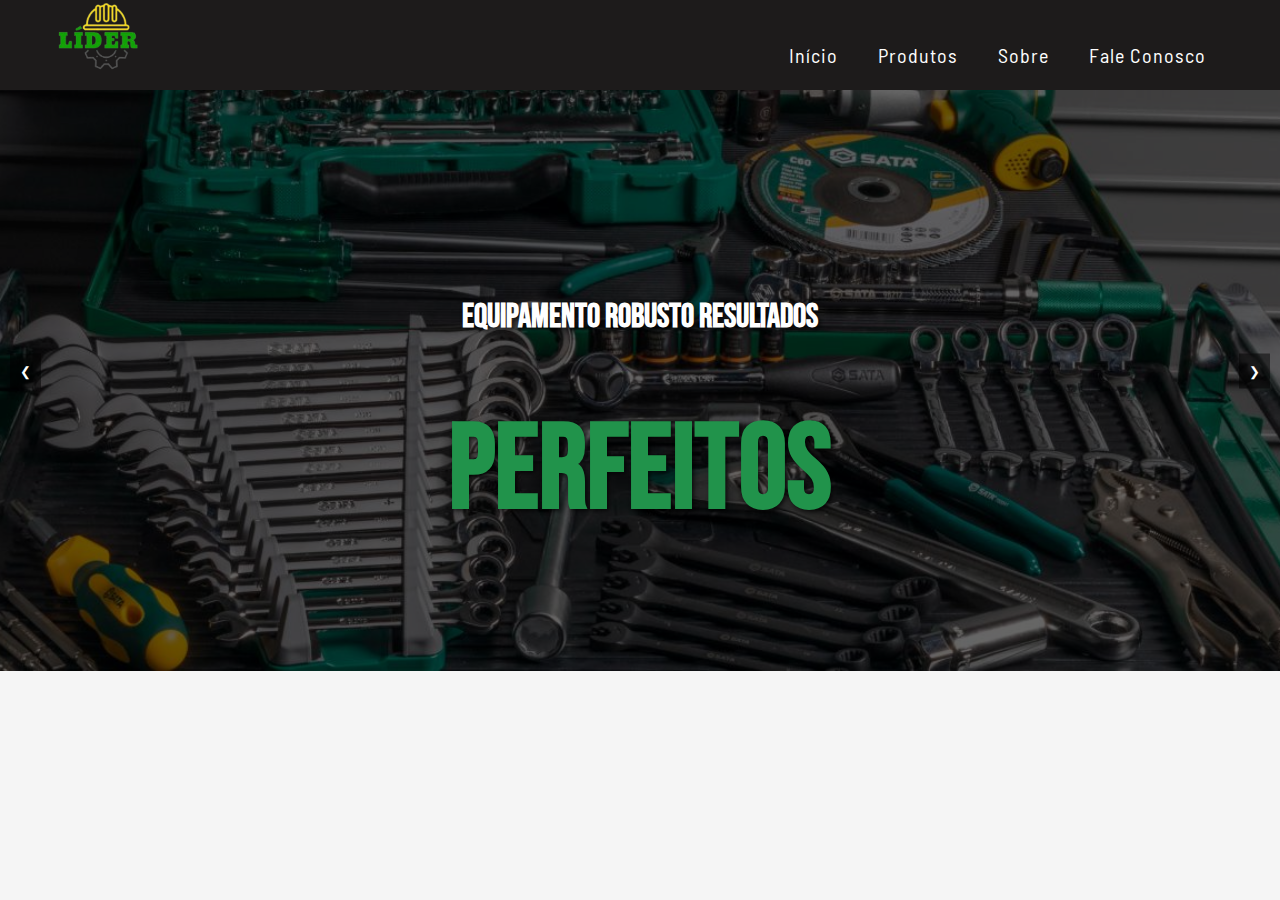
<file: html/index.html>
<!DOCTYPE html>
<html lang="pt-br">
<head>
    <meta charset="UTF-8">
    <meta name="viewport" content="width=device-width, initial-scale=1.0">
    <title>Líder Equipamentos</title>
    <link rel="stylesheet" href="../css/style.css">
    <link rel="shortcut icon" href="img/logo ruim.png" type="image/x-icon">
</head>
<body>
    <!--Cabeçario-->
    <header class="header">
        <div class="logo">
            <a href="#"><img src="../img/logo ruim.png" alt="Imagem da logo" width="170px" height="170px"></a>
        </div>
        <nav class="nav">
            <ul class="nav-list">
                <li><a href="../html/index.html">Início</a></li>
                <li><a href="#">Produtos</a></li>
                <li><a href="#">Sobre</a></li>
                <li><a href="#">Fale Conosco</a></li>
            </ul>
        </nav>
        <div class="hamburger" id="hamburger">
            <div class="line"></div>
            <div class="line"></div>
            <div class="line"></div>
        </div>
    </header>
    <!--Barra de pesquisa-->
    <div class="pesquisa">
        <div class="inputbarra">
            <img src="../img/lupa.png" alt="">
            <input type="text" id="barra" name="barra" placeholder="Search...">
        </div>
    </div>

    <!--Carrosel-->
    <main class="carousel">
        <button class="carousel-button prev" aria-label="Previous slide">❮</button>
        <section class="carousel-slide current">
            <img src="../img/ferramenta 1.png" alt="Imagem 1">
            <div class="image-text">
                <h1><strong>Equipamento robusto resultados <br></strong> perfeitos</h1>
            </div>
        </section>
        <section class="carousel-slide">
            <img src="../img/ferramenta 3.jpg" alt="Imagem 2">
            <div class="image-text">
                <h1><strong>Ferramentas que você pode</strong> <br> confiar</h1>
            </div>
        </section>
        <section class="carousel-slide">
            <img src="../img/ferramenta 4.jpg" alt="Imagem 3">
            <div class="image-text"><h1><strong>Seu trabalho nosso</strong> <br>equipamento</h1></div>
        </section>
        <section class="carousel-slide">
            <img src="../img/ferramenta 5.jpg" alt="Imagem 4">
            <div class="image-text">
                <h1><strong>A solução certa para todo</strong> <br> desafio</h1>
            </div>
        </section>
        <button class="carousel-button next" aria-label="Next slide">❯</button>
        
        <div class="frase"> </div>
        
        <br><br><br><br><br><br>
        
        <script src="../js/script.js"></script>
</body>
</html>
</file>
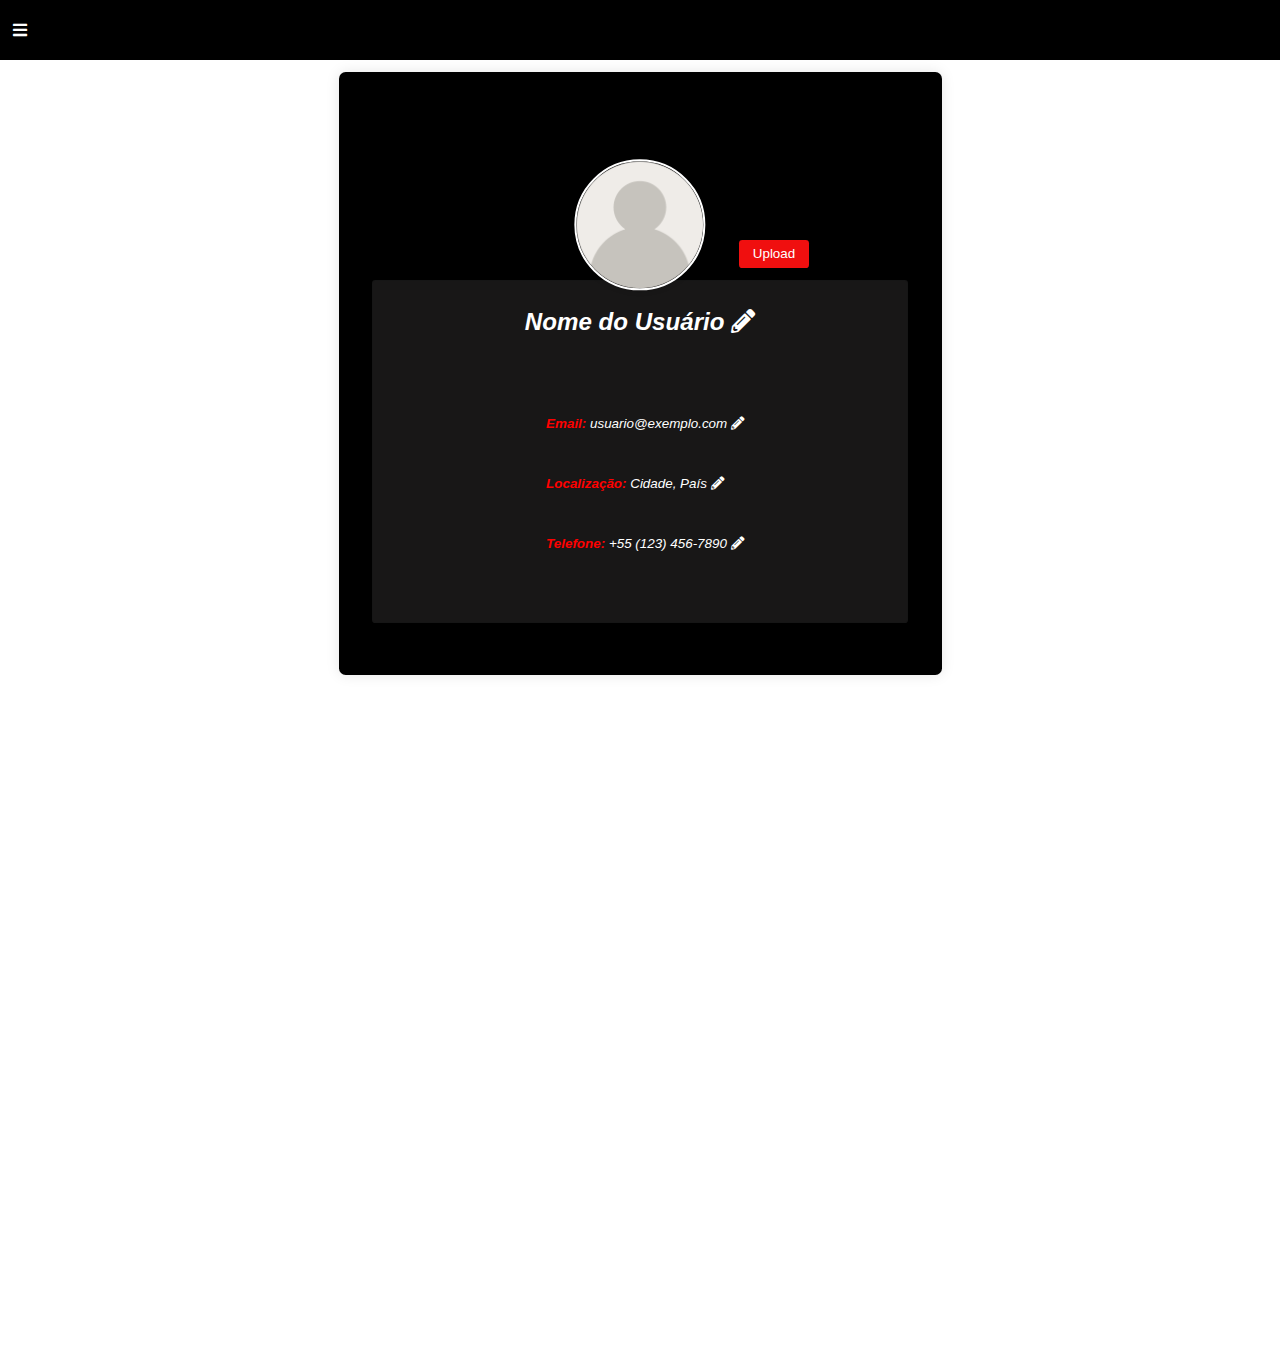
<file: meu perfil/index.html>
<!DOCTYPE html>
<html lang="pt-br">
<head>
    <meta charset="UTF-8">
    <meta name="viewport" content="width=device-width, initial-scale=1.0">
    <title>Home da Loja</title>
    <link rel="stylesheet" href="css.css">
    <!-- Inclua a biblioteca Font Awesome -->
    <link rel="stylesheet" href="https://cdnjs.cloudflare.com/ajax/libs/font-awesome/5.15.4/css/all.min.css">
</head>
<body>
    <header id="header">
        <div class="menu-bars" onclick="toggleMenu()">
            <i class="fas fa-bars"></i>
        </div>
    </header><br>

    <!-- Menu lateral -->
    <aside id="sidebar">
        <div class="profile">
            <!-- Conteúdo do perfil do usuário aqui -->
        </div>
        <div class="close-icon" onclick="toggleMenu()">
            <i class="fas fa-times"></i>
        </div>
        <nav class="sidebar-menu">
            <a href="../home/index.html"><i class="fas fa-user"></i> Pagina inicial</a>
            <a href="../CARRINHO/index.html"><i class="fas fa-shopping-bag"></i> meu carrinho </a>
            <a href="#"><i class="fas fa-cog"></i> Configurações</a>
            <button onclick="logoff()" class="logoff-btn"><i class="fas fa-sign-out-alt"></i> Sair da Conta</button>
            <br>
        </nav>
    </aside>
    <section class="profile-section">
        <div class="perfil">
            <div class="avatar-container">
                <img id="avatar-img" src="../icon/do-utilizador.png" alt="Foto de perfil">
                <div class="upload-btn">
                    <label for="upload-file">Upload</label>
                    <input type="file" id="upload-file" accept="image/*">
                </div>
             <br>
             
            <div 
           
              
              class="profile-info">
             

              
                <h2><i><span id="username" contenteditable="false"><strong>Nome do Usuário</strong> </span> <i class="fas fa-pencil-alt edit-icon" onclick="toggleEdit('username')"></i></h2>
               
                <p><i><strong style="color: red;">Email:</strong>  <span id="email" contenteditable="false">usuario@exemplo.com</span> <i class="fas fa-pencil-alt edit-icon" onclick="toggleEdit('email')"></i></p>
                <br>
                <br>
                <br>
                <br>
                <br><p><strong style="color: red;">Localização:</strong>  <span id="location" contenteditable="false"> Cidade, País</span> <i class="fas fa-pencil-alt edit-icon" onclick="toggleEdit('location')"></i></p>
                <br>
                <br>
                <br>
                <br>
                <br><p><strong style="color: red;">Telefone:</strong>  <span id="phone" contenteditable="false">+55 (123) 456-7890</span> <i class="fas fa-pencil-alt edit-icon" onclick="toggleEdit('phone')"></i></p>
            <br>
            <br>
            <br>
            <br>
            <br>
            <br>
            
            <div class="action-buttons">
                <button id="save-btn" class="save-button" onclick="saveChanges()" style="display: none;">Salvar</button>
                <button  id="discard-btn" class="discard-button" onclick="discardChanges()" style="display: none; margin-left: 130px; margin-top: -38px;">Descartar</button>
            </div>
            </div>
        </div>
      
    </section>
    
    <br>
    <br>
    <br>
    <br>
    <br>
    <br>
    <br>
    <br>
    <br>
    <br>
    <br>
    <br>
    <br>
    <br>
    <br>

    


    

    <!-- Seu JavaScript -->
    <script src="js.js"></script>
</body>
</html>
</file>
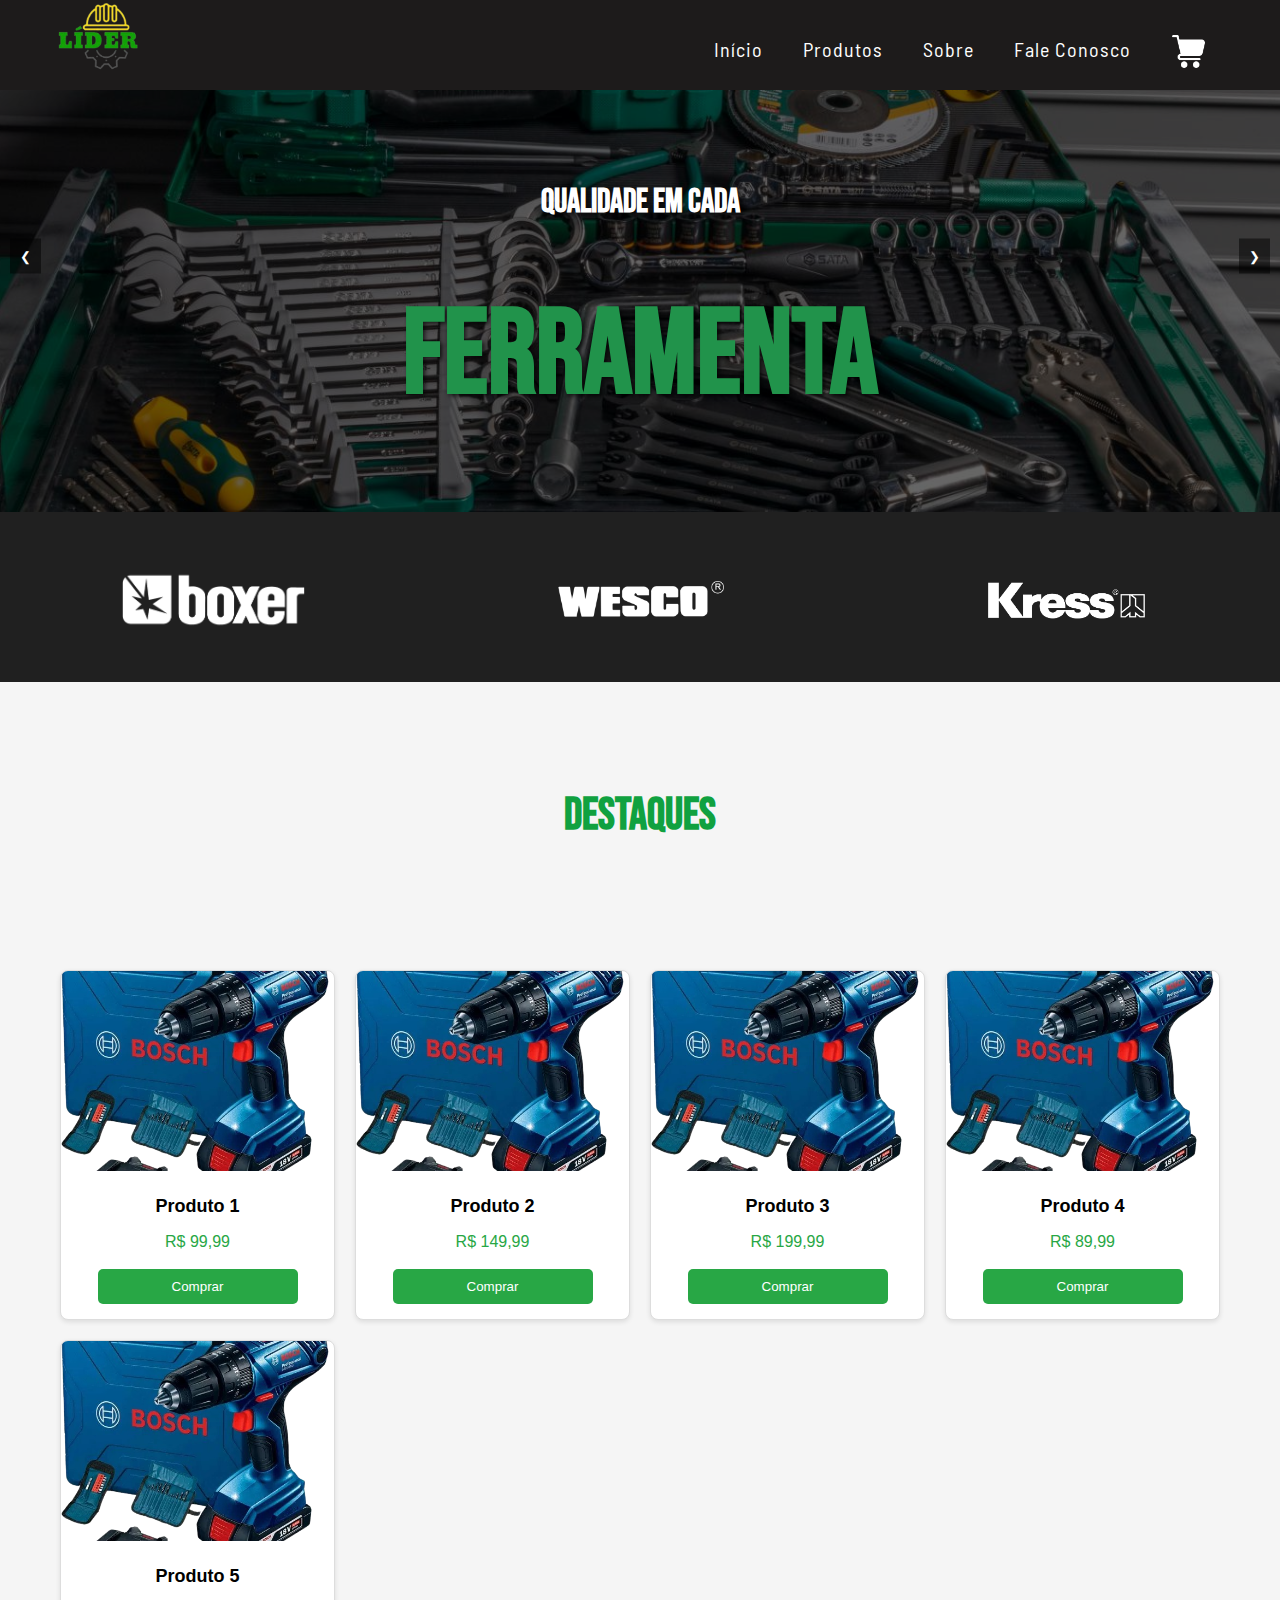
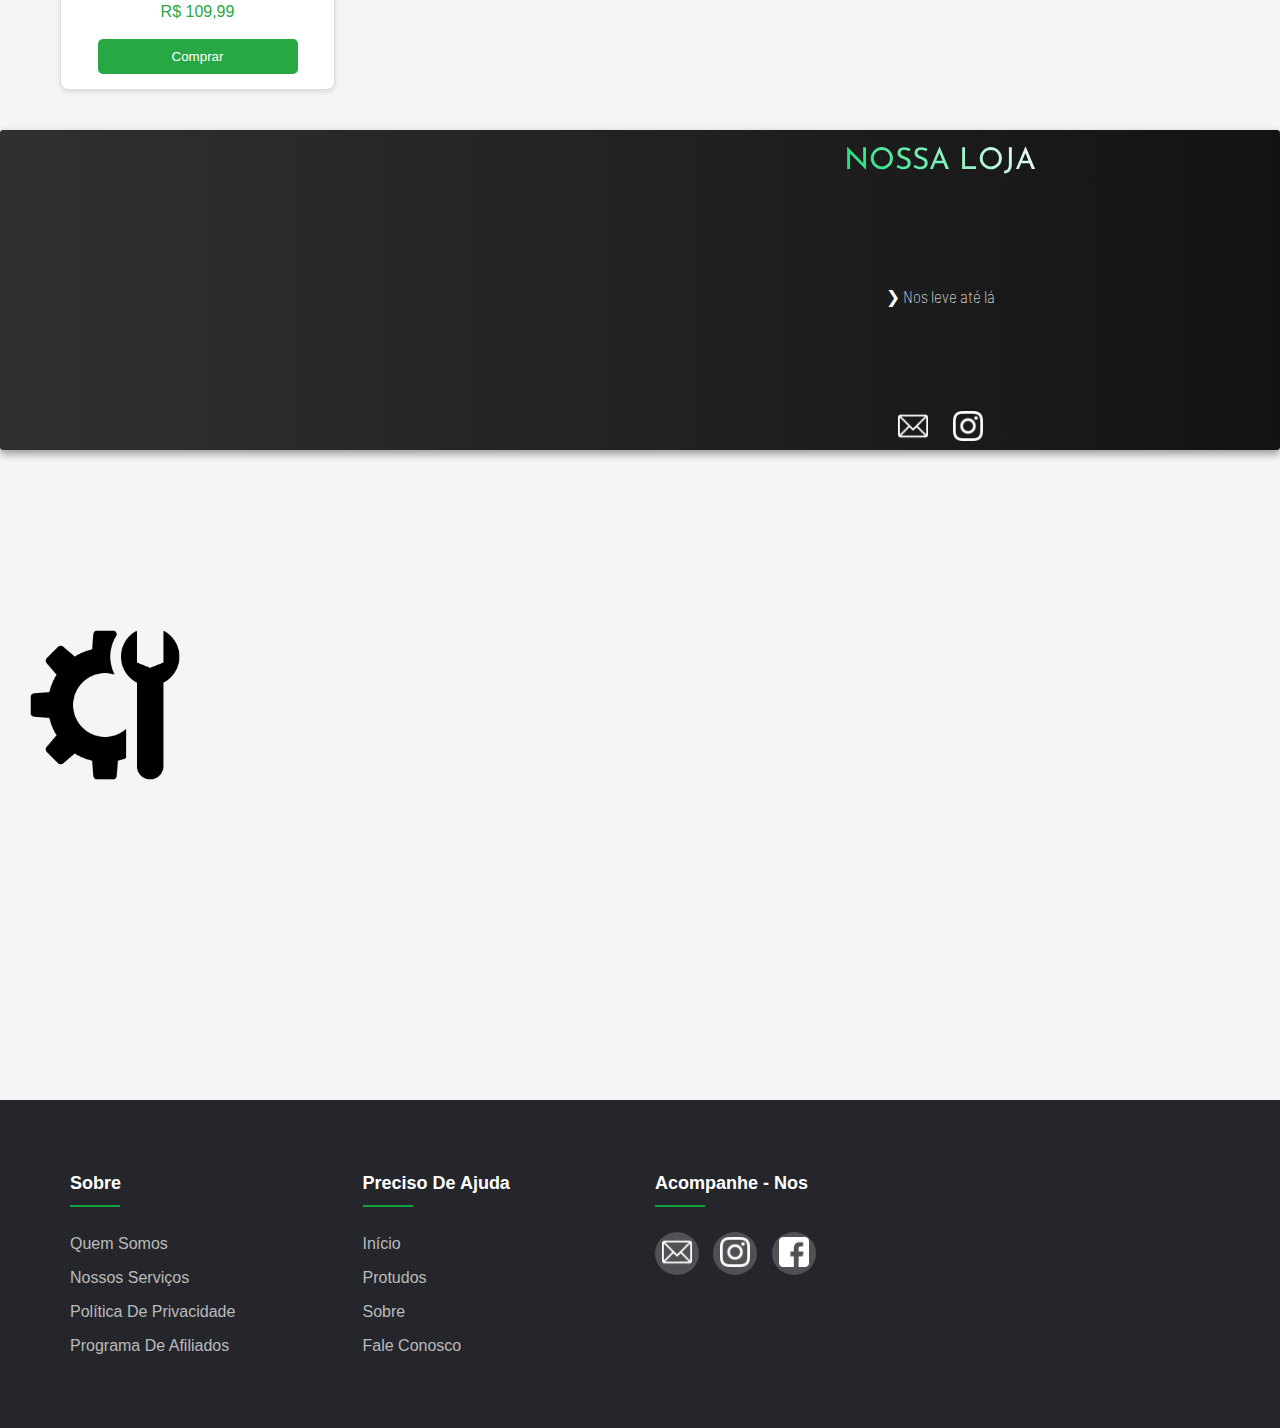
<file: templates/index.html>
<!DOCTYPE html>
<html lang="pt-br">
<head>
    <meta charset="UTF-8">
    <meta name="viewport" content="width=device-width, initial-scale=1.0">
    <title>Líder Equipamentos</title>
    <link rel="stylesheet" href="../css/style.css">
    <link rel="shortcut icon" href="../img/logo ruim.png" type="image/x-icon">
</head>
<body>
    <!--Cabeçario-->
    <header class="header">
        <div class="logo">
            <a href="#"><img src="../img/imglogos/logo ruim.png" alt="Imagem da logo" width="170px" height="170px"></a>
        </div>
        <nav class="nav">
            <ul class="nav-list">
                <li><a href="../templates/index.html">Início</a></li>
                <li><a href="../templates/protudos.html">Produtos</a></li>
                <li><a href="../templates/sobre.html">Sobre</a></li>
                <li><a href="../templates/contato.html">Fale Conosco</a></li>
                <li><a href="../templates/contato.html"><img src="../img/carrinho-carrinho.png" alt=""></a></li>
            </ul>
        </nav>
        <div class="hamburger" id="hamburger">
            <div class="line"></div>
            <div class="line"></div>
            <div class="line"></div>
        </div>
    </header>


    <!--Carrosel-->
    <main class="carousel">
        <button class="carousel-button prev" aria-label="Previous slide">❮</button>
        <section class="carousel-slide current">
            <img src="../img/imgcarrosel/ferramenta 1.png" alt="Imagem 1">
            <div class="image-text">
                <h1><strong>Qualidade em cada <br></strong>ferramenta</h1>
            </div>
        </section>
        <section class="carousel-slide">
            <img src="../img/imgcarrosel/ferramenta 5.jpg" alt="Imagem 2">
            <div class="image-text">
                <h1><strong>Ferramentas que você pode</strong> <br> confiar</h1>
            </div>
        </section>
        <section class="carousel-slide">
            <img src="../img/imgcarrosel/ferramenta 4.jpg" alt="Imagem 3">
            <div class="image-text"><h1><strong>Seu trabalho nosso</strong> <br>equipamento</h1></div>
        </section>
        <section class="carousel-slide">
            <img src="../img/imgcarrosel/ferramenta 3.jpg" alt="Imagem 4">
            <div class="image-text">
                <h1><strong>A solução certa para todo</strong> <br> desafio</h1>
            </div>
        </section>
        <button class="carousel-button next" aria-label="Next slide">❯</button>
        <div class="frase"></div>
        </main>
        <!--faixa apos carrosel-->
        <section id="faixa-logos">
            <div class="logos-container">
                <img src="../img/imglogos/booxer.png" alt="Logo 1">
                <img src="../img/imglogos/WEscomnj.png" alt="Logo 2">
                <img src="../img/imglogos/kress2.png" alt="Logo 3">
                
            </div>
        </section>


        <!--Protudos-->
        <h1 class="h1-destasques">DESTAQUES</h1>
        <section class="products">
            <!-- Produto 1 -->
            <div class="product-card">
                <div class="product-image">
                    <img src="../img/furadeira.png" alt="Produto 1"> 
                </div>
                <div class="product-details">
                    <h3 class="product-title">Produto 1</h3>
                    <p class="product-price">R$ 99,99</p>
                 <a href="../templates/produtoshtmls/pd1.html"><button class="add-to-cart">Comprar</button> </a> 
                </div>
            </div>

            <!-- Produto 2 -->
            <div class="product-card">
                <div class="product-image">
                    <img src="../img/furadeira.png" alt="Produto 2"> 
                </div>
                <div class="product-details">
                    <h3 class="product-title">Produto 2</h3>
                    <p class="product-price">R$ 149,99</p>
                    <button class="add-to-cart">Comprar</button>
                </div>
            </div>

            <!-- Produto 3 -->
            <div class="product-card">
                <div class="product-image">
                    <img src="../img/furadeira.png" alt="Produto 3">  
                </div>
                <div class="product-details">
                    <h3 class="product-title">Produto 3</h3>
                    <p class="product-price">R$ 199,99</p>
                    <button class="add-to-cart">Comprar</button>
                </div>
            </div>
            <!-- Produto 4 -->
            <div class="product-card">
                <div class="product-image">
                    <img src="../img/furadeira.png" alt="Produto 4"> 
                </div>
                <div class="product-details">
                    <h3 class="product-title">Produto 4</h3>
                    <p class="product-price">R$ 89,99</p>
                    <button class="add-to-cart">Comprar</button>
                </div>
            </div>

            <!-- Produto 5 até Produto 20 -->
            <div class="product-card">
                <div class="product-image">
                    <img src="../img/furadeira.png" alt="Produto 5"> 
                </div>
                <div class="product-details">
                    <h3 class="product-title">Produto 5</h3>
                    <p class="product-price">R$ 109,99</p>
                    <button class="add-to-cart">Comprar</button>
                </div>
            </div>

            <!-- Adicione os próximos produtos aqui -->
        </section>
        
        <!--Mapa localização-->
            <section class="caixa-mapa">
                <section class="mapa=container">
                    <section id="map">
                        <iframe src="https://www.google.com/maps/embed?pb=!1m18!1m12!1m3!1d2596.130445592757!2d-47.83529001172894!3d-23.04275170293759!2m3!1f0!2f0!3f0!3m2!1i1024!2i768!4f13.1!3m3!1m2!1s0x94c66bdb2d344e43%3A0xbe87bf76e91fa127!2sR.%20Domingos%20Baldini%2C%2095%20-%20Jardim%20Europa%2C%20Laranjal%20Paulista%20-%20SP%2C%2018500-000!5e0!3m2!1spt-BR!2sbr!4v1724785733245!5m2!1spt-BR!2sbr" width="600" height="450" style="border:0;" allowfullscreen="" loading="lazy"></iframe>
                    </section>
                </section>
                <div class="info">
                    <h1>NOSSA LOJA</h1>
                    <p class="subtitle"><a href="https://maps.app.goo.gl/9An4Jriis3zFoJKd6">❯ Nos leve até lá </a></p>
                <article class="icons-mapa">
                    <!-- Ícones das redes sociais -->
                    <a href="https://facebook.com" target="_blank">
                        <img src="/img/imglogos/footer1.png" alt="Facebook">
                    </a>
                    <a href="https://instagram.com" target="_blank">
                        <img src="/img/imglogos/footer3.png" alt="Instagram">
                    </a>
                </article>
                </div>
            </section>
            
        

        <main class="hist">
            <div class="icone-hist">   
                <img src="../img/imgfotos/engrenagem.png" alt="imagem maquina" width="0px" height="500px">
            </div>
        </main>

            <!--rodape-->
    <footer class="footer">
        <div class="containerr">
            <div class="row">
                <div class="footer-col">
                    <h4>Sobre</h4>
                    <ul>
                        <li><a href="#">Quem somos</a></li>
                        <li><a href="#">Nossos serviços</a></li>
                        <li><a href="#">Política de Privacidade</a></li>
                        <li><a href="#">Programa de Afiliados</a></li>
                    </ul>
                </div>
                <div class="footer-col">
                    <h4>Preciso de ajuda</h4>
                    <ul>
                        <li><a href="#">Início</a></li>
                        <li><a href="#">Protudos</a></li>
                        <li><a href="#">Sobre</a></li>
                        <li><a href="#">Fale Conosco</a></li>
                    </ul>
                </div>
                <div class="footer-col">
                    <h4>Acompanhe - nos</h4>
                    <div class="social-links">
                        <a href="#"><img src="../img/imglogos/footer1.png" alt="icone " height="30px" width="30px"></a>
                        <a href="#"><img src="../img/imglogos/footer3.png" alt="icone" height="30px" width="30px"></a>
                        <a href="#"><img src="../img/imglogos/footer2.png" alt="icone" height="30px" width="30px"></a>
                    </div>
                </div>
            </div>
        </div>
   </footer>
           


        <script src="../js/script.js"></script>
</body>
</html>
</file>
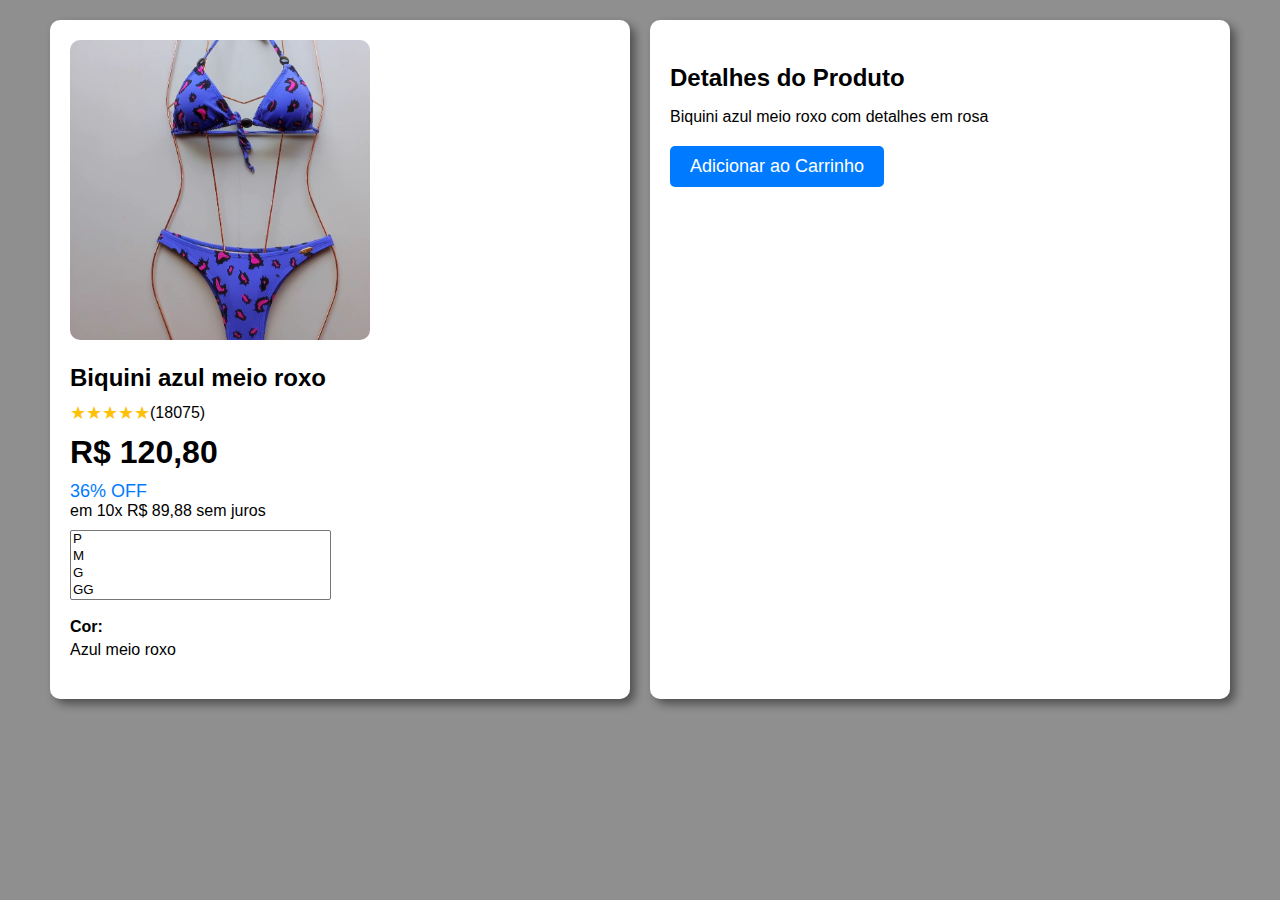
<file: Produtos em modal/azul aroxado/index.html>
<!DOCTYPE html>
<html lang="pt-BR">
<head>
    <meta charset="UTF-8">
    <meta name="viewport" content="width=device-width, initial-scale=1.0">
    <link  rel="icon" href="../../home/iconehelluz.png" type="icon">
    <link rel="stylesheet" href="styles.css">
    <title>Produto Helluz moda praia</title>
   
</head>
<body>
    <div class="container">
        <div class="product-card">
            <img id="l" src="../../imga/Screenshot_20240322-111248~3.png" alt="Samsung Galaxy A15 4G Dual SIM" class="product-image">
            <div class="product-details">
                <h2 class="product-title">Biquini azul meio roxo</h2>
                <div class="product-rating">
                    <span class="star-icon">★</span>
                    <span class="star-icon">★</span>
                    <span class="star-icon">★</span>
                    <span class="star-icon">★</span>
                    <span class="star-icon">★</span>
                    <span>(18075)</span>
                </div>
                <div class="product-price">R$ 120,80</div>
                <div class="product-discount">36% OFF</div>
                <div class="product-installments">em 10x R$ 89,88 sem juros</div>
                <div class="product-specs">
                 
                      <div class="size-selection">
                       
                        <select id="size" multiple>
                          <option value="P">P</option>
                          <option value="M">M</option>
                          <option value="G">G</option>
                          <option value="GG">GG</option>
                        </select>
                        <div class="selected-size"></div>
                      </div>
                    
                      <br>
                    <div class="spec-title">Cor:</div>
                    <div class="spec-value">Azul meio roxo</div>
                </div>
            </div>
        </div>
        <div class="product-details-right">
            <h3 class="product-details-title">Detalhes do Produto</h3>
            <div class="product-details-content">
                <p>Biquini azul meio roxo com detalhes em rosa</p>
            </div>
            <button class="product-details-button">Adicionar ao Carrinho</button>
        </div>
    </div>
<script src="script.js"></script>
</body>
</html>
</file>
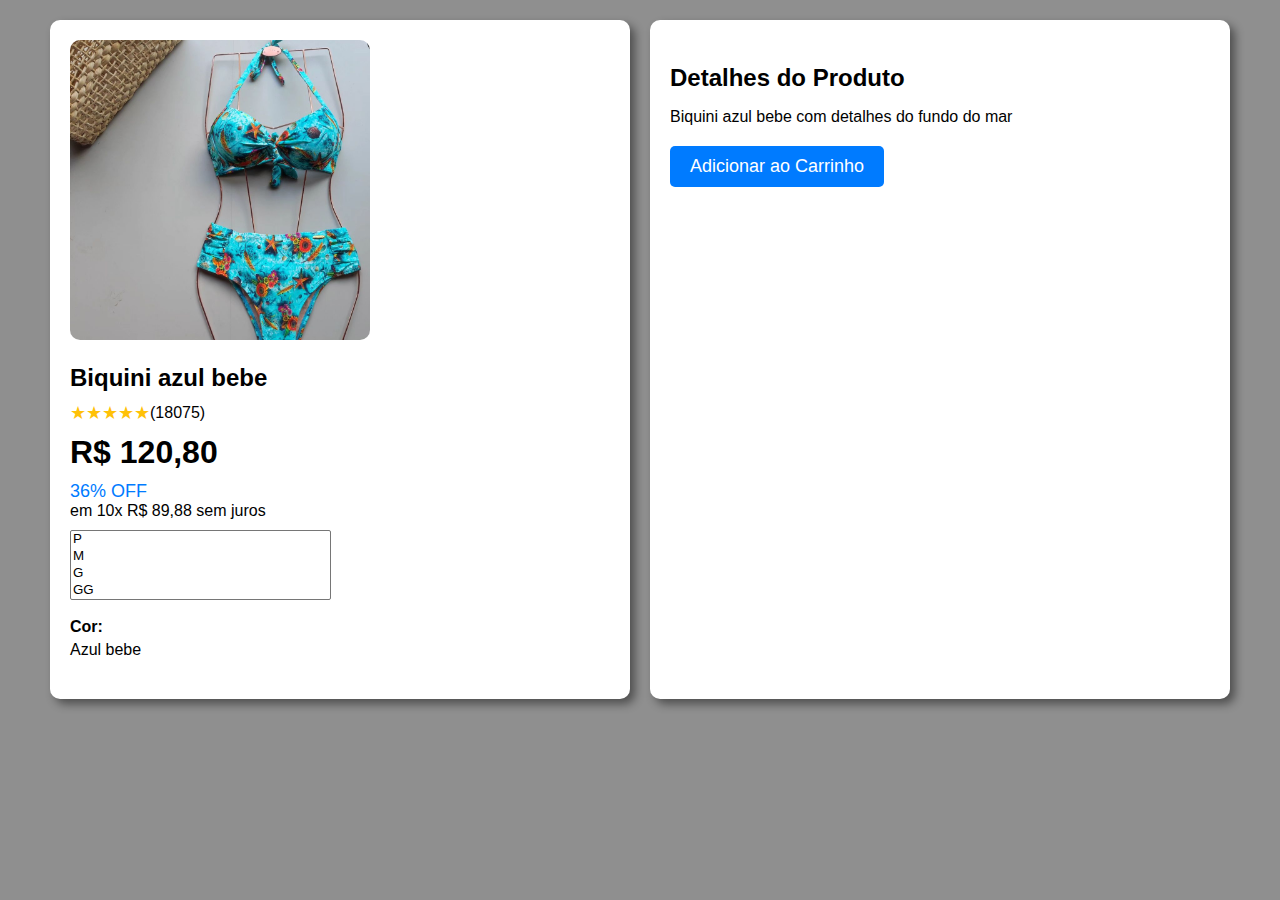
<file: Produtos em modal/azul bebe/index.html>
<!DOCTYPE html>
<html lang="pt-BR">
<head>
    <meta charset="UTF-8">
    <meta name="viewport" content="width=device-width, initial-scale=1.0">
    <link  rel="icon" href="../../home/iconehelluz.png" type="icon">
    <link rel="stylesheet" href="styles.css">
    <title>Produto Helluz moda praia</title>
   
</head>
<body>
    <div class="container">
        <div class="product-card">
            <img id="l" src="../../imga/Screenshot_20240322-111254~3.png" alt="Samsung Galaxy A15 4G Dual SIM" class="product-image">
            <div class="product-details">
                <h2 class="product-title">Biquini azul bebe</h2>
                <div class="product-rating">
                    <span class="star-icon">★</span>
                    <span class="star-icon">★</span>
                    <span class="star-icon">★</span>
                    <span class="star-icon">★</span>
                    <span class="star-icon">★</span>
                    <span>(18075)</span>
                </div>
                <div class="product-price">R$ 120,80</div>
                <div class="product-discount">36% OFF</div>
                <div class="product-installments">em 10x R$ 89,88 sem juros</div>
                <div class="product-specs">
                 
                      <div class="size-selection">
                       
                        <select id="size" multiple>
                          <option value="P">P</option>
                          <option value="M">M</option>
                          <option value="G">G</option>
                          <option value="GG">GG</option>
                        </select>
                        <div class="selected-size"></div>
                      </div>
                    
                      <br>
                    <div class="spec-title">Cor:</div>
                    <div class="spec-value">Azul bebe</div>
                </div>
            </div>
        </div>
        <div class="product-details-right">
            <h3 class="product-details-title">Detalhes do Produto</h3>
            <div class="product-details-content">
                <p>Biquini azul bebe com detalhes do fundo do mar</p>
            </div>
            <button class="product-details-button">Adicionar ao Carrinho</button>
        </div>
    </div>
<script src="script.js"></script>
</body>
</html>
</file>
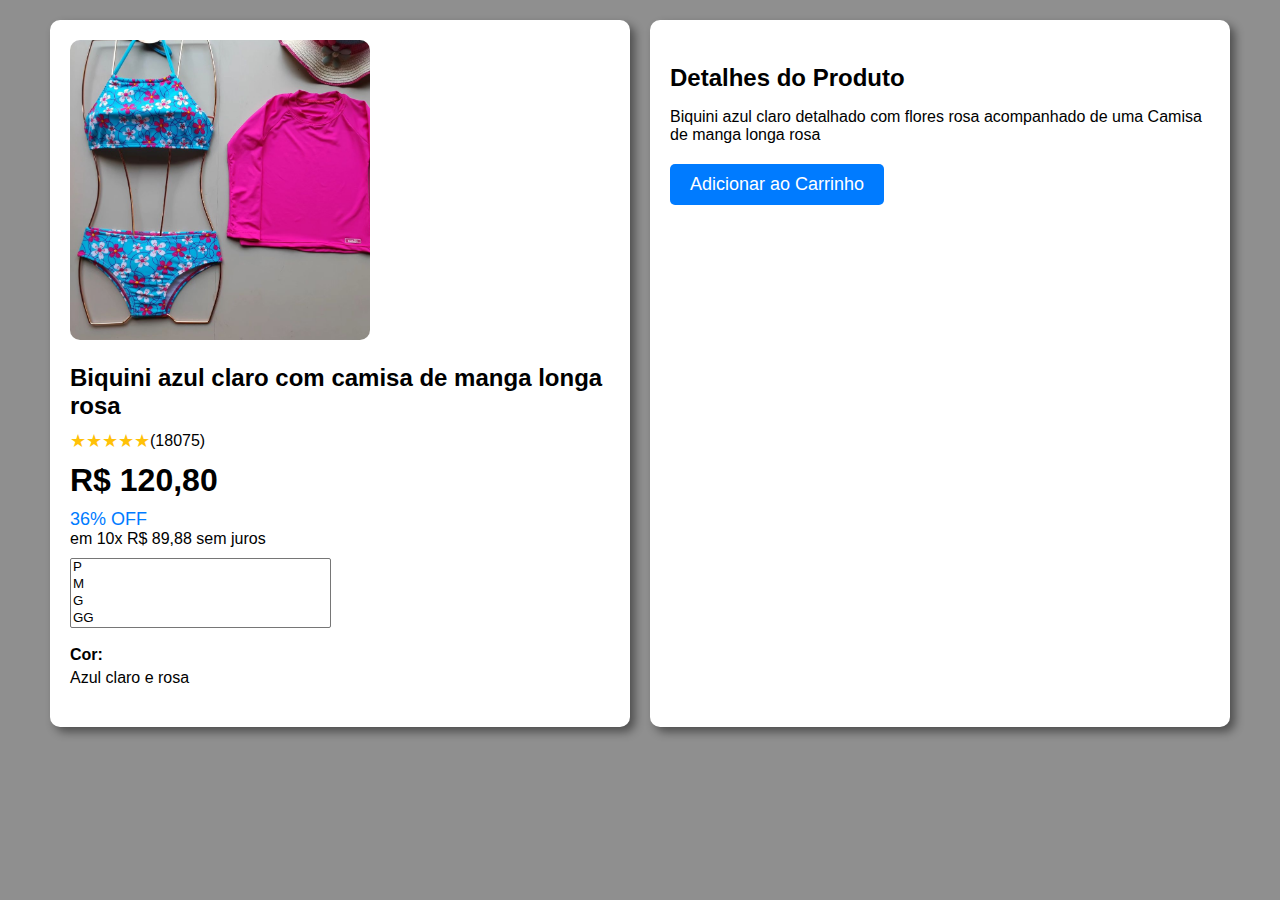
<file: Produtos em modal/azul claro com camisa rosa/index.html>
<!DOCTYPE html>
<html lang="pt-BR">
<head>
    <meta charset="UTF-8">
    <meta name="viewport" content="width=device-width, initial-scale=1.0">
    <link  rel="icon" href="../../home/iconehelluz.png" type="icon">
    <link rel="stylesheet" href="styles.css">
    <title>Produto Helluz moda praia</title>
   
</head>
<body>
    <div class="container">
        <div class="product-card">
            <img id="l" src="../../imga/Screenshot_20240322-111309~3.png" alt="Samsung Galaxy A15 4G Dual SIM" class="product-image">
            <div class="product-details">
                <h2 class="product-title">Biquini azul claro com camisa de manga longa rosa</h2>
                <div class="product-rating">
                    <span class="star-icon">★</span>
                    <span class="star-icon">★</span>
                    <span class="star-icon">★</span>
                    <span class="star-icon">★</span>
                    <span class="star-icon">★</span>
                    <span>(18075)</span>
                </div>
                <div class="product-price">R$ 120,80</div>
                <div class="product-discount">36% OFF</div>
                <div class="product-installments">em 10x R$ 89,88 sem juros</div>
                <div class="product-specs">
                 
                      <div class="size-selection">
                       
                        <select id="size" multiple>
                          <option value="P">P</option>
                          <option value="M">M</option>
                          <option value="G">G</option>
                          <option value="GG">GG</option>
                        </select>
                        <div class="selected-size"></div>
                      </div>
                    
                      <br>
                    <div class="spec-title">Cor:</div>
                    <div class="spec-value">Azul claro e rosa</div>
                </div>
            </div>
        </div>
        <div class="product-details-right">
            <h3 class="product-details-title">Detalhes do Produto</h3>
            <div class="product-details-content">
                <p>Biquini azul claro detalhado com flores rosa acompanhado de uma Camisa de manga longa rosa</p>
            </div>
            <button class="product-details-button">Adicionar ao Carrinho</button>
        </div>
    </div>
<script src="script.js"></script>
</body>
</html>
</file>
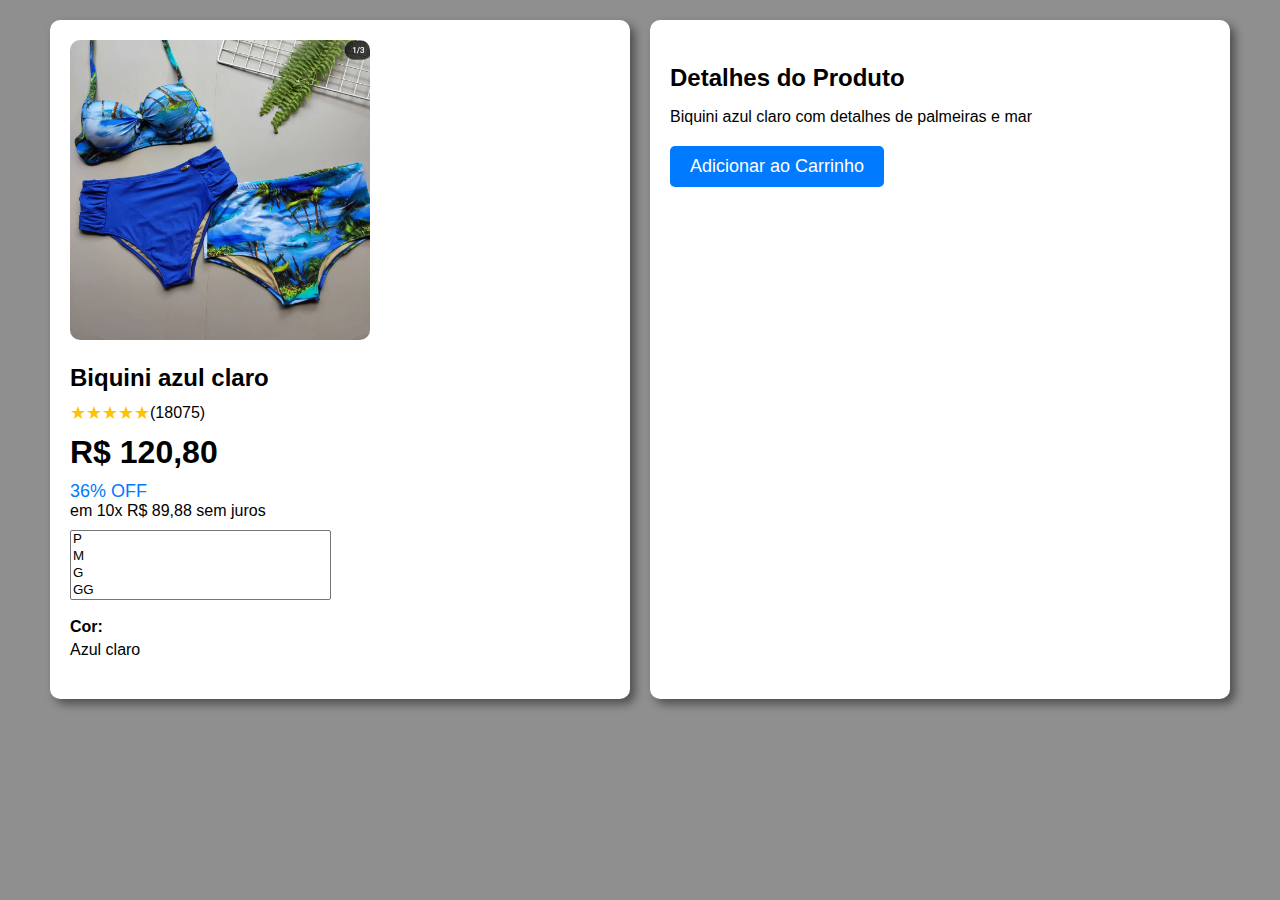
<file: Produtos em modal/azul claro/index.html>
<!DOCTYPE html>
<html lang="pt-BR">
<head>
    <meta charset="UTF-8">
    <meta name="viewport" content="width=device-width, initial-scale=1.0">
    <link  rel="icon" href="../../home/iconehelluz.png" type="icon">
    <link rel="stylesheet" href="styles.css">
    <title>Produto Helluz moda praia</title>
   
</head>
<body>
    <div class="container">
        <div class="product-card">
            <img id="l" src="../../imga/Screenshot_20240322-111306~3.png" alt="Samsung Galaxy A15 4G Dual SIM" class="product-image">
            <div class="product-details">
                <h2 class="product-title">Biquini azul claro</h2>
                <div class="product-rating">
                    <span class="star-icon">★</span>
                    <span class="star-icon">★</span>
                    <span class="star-icon">★</span>
                    <span class="star-icon">★</span>
                    <span class="star-icon">★</span>
                    <span>(18075)</span>
                </div>
                <div class="product-price">R$ 120,80</div>
                <div class="product-discount">36% OFF</div>
                <div class="product-installments">em 10x R$ 89,88 sem juros</div>
                <div class="product-specs">
                 
                      <div class="size-selection">
                       
                        <select id="size" multiple>
                          <option value="P">P</option>
                          <option value="M">M</option>
                          <option value="G">G</option>
                          <option value="GG">GG</option>
                        </select>
                        <div class="selected-size"></div>
                      </div>
                    
                      <br>
                    <div class="spec-title">Cor:</div>
                    <div class="spec-value">Azul claro</div>
                </div>
            </div>
        </div>
        <div class="product-details-right">
            <h3 class="product-details-title">Detalhes do Produto</h3>
            <div class="product-details-content">
                <p>Biquini azul claro com detalhes de palmeiras e mar</p>
            </div>
            <button class="product-details-button">Adicionar ao Carrinho</button>
        </div>
    </div>
<script src="script.js"></script>
</body>
</html>
</file>
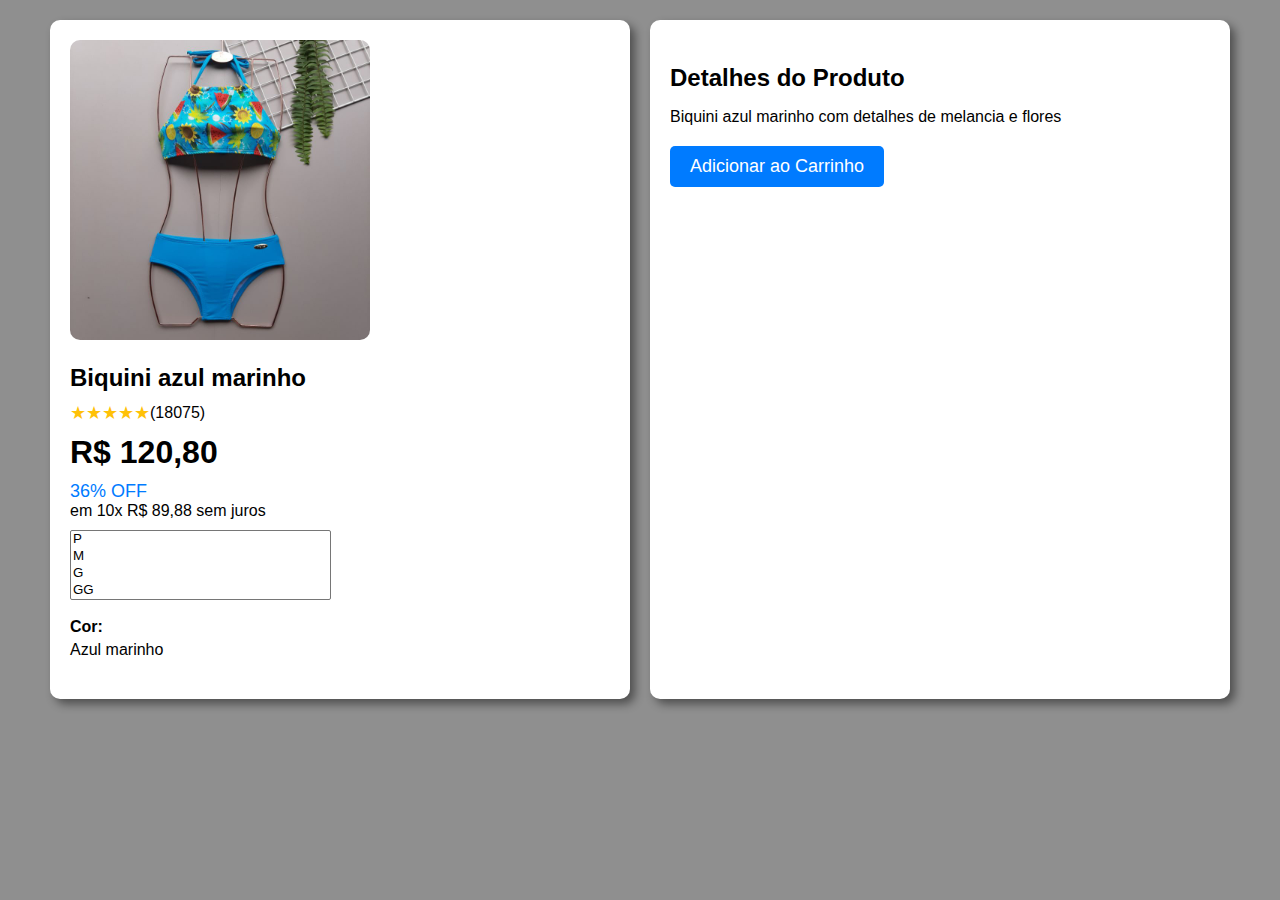
<file: Produtos em modal/azul marinho/index.html>
<!DOCTYPE html>
<html lang="pt-BR">
<head>
    <meta charset="UTF-8">
    <meta name="viewport" content="width=device-width, initial-scale=1.0">
    <link  rel="icon" href="../../home/iconehelluz.png" type="icon">
    <link rel="stylesheet" href="styles.css">
    <title>Produto Helluz moda praia</title>
   
</head>
<body>
    <div class="container">
        <div class="product-card">
            <img id="l" src="../../imga/claro.jpg" alt="Samsung Galaxy A15 4G Dual SIM" class="product-image">
            <div class="product-details">
                <h2 class="product-title">Biquini azul marinho</h2>
                <div class="product-rating">
                    <span class="star-icon">★</span>
                    <span class="star-icon">★</span>
                    <span class="star-icon">★</span>
                    <span class="star-icon">★</span>
                    <span class="star-icon">★</span>
                    <span>(18075)</span>
                </div>
                <div class="product-price">R$ 120,80</div>
                <div class="product-discount">36% OFF</div>
                <div class="product-installments">em 10x R$ 89,88 sem juros</div>
                <div class="product-specs">
                 
                      <div class="size-selection">
                       
                        <select id="size" multiple>
                          <option value="P">P</option>
                          <option value="M">M</option>
                          <option value="G">G</option>
                          <option value="GG">GG</option>
                        </select>
                        <div class="selected-size"></div>
                      </div>
                    
                      <br>
                    <div class="spec-title">Cor:</div>
                    <div class="spec-value">Azul marinho</div>
                </div>
            </div>
        </div>
        <div class="product-details-right">
            <h3 class="product-details-title">Detalhes do Produto</h3>
            <div class="product-details-content">
                <p>Biquini azul marinho com detalhes de melancia e flores</p>
            </div>
            <button class="product-details-button">Adicionar ao Carrinho</button>
        </div>
    </div>
<script src="script.js"></script>
</body>
</html>
</file>
<file: css/style.css>
/*fonts*/
@import url('https://fonts.googleapis.com/css2?family=Barlow+Semi+Condensed:ital,wght@0,100;0,200;0,300;0,400;0,500;0,600;0,700;0,800;0,900;1,100;1,200;1,300;1,400;1,500;1,600;1,700;1,800;1,900&family=IBM+Plex+Sans:ital,wght@0,100;0,200;0,300;0,400;0,500;0,600;0,700;1,100;1,200;1,300;1,400;1,500;1,600;1,700&display=swap');
@import url('https://fonts.googleapis.com/css2?family=Barlow+Semi+Condensed:ital,wght@0,100;0,200;0,300;0,400;0,500;0,600;0,700;0,800;0,900;1,100;1,200;1,300;1,400;1,500;1,600;1,700;1,800;1,900&family=Bebas+Neue&family=IBM+Plex+Sans:ital,wght@0,100;0,200;0,300;0,400;0,500;0,600;0,700;1,100;1,200;1,300;1,400;1,500;1,600;1,700&display=swap');
@import url('https://fonts.googleapis.com/css2?family=Abel&display=swap');
@import url('https://fonts.googleapis.com/css2?family=Josefin+Sans:ital,wght@0,100..700;1,100..700&display=swap');

/* Transição de saída (fade-out) */
.fade-out {
    animation: fadeOut 0.5s forwards;
}

/* Transição de entrada (fade-in) */
.fade-in {
    animation: fadeIn 0.5s forwards;
}

@keyframes fadeOut {
    from {
        opacity: 1;
    }
    to {
        opacity: 0;
    }
}

@keyframes fadeIn {
    from {
        opacity: 0;
    }
    to {
        opacity: 1;
    }
}

/* Evita o flicker ao trocar de página */
.hidden {
    visibility: hidden;
}


/*chave geral*/
*{
    margin:0;
    padding:0;
    box-sizing: border-box;
    
    h1{
        font-family: "Bebas Neue", sans-serif;
    };
}
/**/
body {
    line-height: 1.5;
    margin: 0;
    padding: 0;
    background-color: #f5f5f5;
}
/*header*/
    .header {
        display: flex;
        align-items: center;
        justify-content: space-between;
        padding: 10px 20px;
        background-color: #1d1b1b;
        color: #3a3a3a;
        padding: 4px;
        height: 90px;
        position: fixed; 
        top: 0; 
        left: 0; 
        width: 100%; 
        z-index: 1000; 
    }

    .logo a {
        text-decoration: none;
        color: #fff;
        font-size: 1.5em;
        margin-left: 9px;
    }

    .nav {
        display: flex;
    }

    .nav-list {
        list-style: none;
        margin: 50px;
        padding: 0;
        justify-content: space-between;
        letter-spacing: 1px;
        font-size: 20px;
        display: flex;
        font-family: 'Barlow Semi Condensed';
        margin-top: 70px;
    }

    .nav-list li {
        margin: 20px;
    }

    .nav-list a {
        text-decoration: none;
        color: #ffffff;
        font-size: 1em;
    }

    .nav-list > li > a > img {
        width: 35px;
    }
    .nav-list a:hover{
        color: #dde023;
    }
    .hamburger {
        display: none;
        flex-direction: column;
        cursor: pointer;
    }

    .hamburger .line {
        background-color: #fff;
        height: 3px;
        width: 25px;
        margin: 3px 0;
    }

    /* Responsividade */
    @media (max-width: 768px) {
    
        .nav {
            display: none;
            opacity: 0;
            transform: translateY(-20px);
            transition: opacity 0.5s ease, transform 0.5s ease;
        }

        .hamburger {
            display: flex;
            margin-right: 50px;
            cursor: pointer;
            flex-direction: column;
            justify-content: space-around;
            width: 30px;
            height: 30px;
        }

        .hamburger div {
            width: 100%;
            height: 4px;
            background-color: #fff;
            transition: all 0.3s ease;
        }

        /* Animação do menu ao abrir */
        .menu-active .nav {
            display: block;
            opacity: 1;
            transform: translateY(0);
            position: absolute;
            top: 90px;
            left: 0;
            right: 0;
            background-color: #131313;
            padding: 10px;
            border-radius: 5px;
            z-index: 1000;
            height: 200px;
        }

        .menu-active .nav-list {
            display: block;
        }

        .menu-active .nav-list li {
            margin: 15px;
            margin: auto;
            text-align: center;
            display: flex;
        }

        .menu-active .nav-list a {
            font-size: 1.2em;
            opacity: 0;
            animation: fadeIn 0.5s ease forwards;
            animation-delay: 0.2s;
        }

        /* Animação do ícone de hambúrguer para um "X" ao abrir */
        .menu-active .hamburger div:nth-child(1) {
            transform: rotate(45deg) translate(5px, 5px);
        }

        .menu-active .hamburger div:nth-child(2) {
            opacity: 0;
        }

        .menu-active .hamburger div:nth-child(3) {
            transform: rotate(-45deg) translate(5px, -5px);
        }

        /* Animação de fade-in para os links do menu */
        @keyframes fadeIn {
            0% {
                opacity: 0;
                transform: translateY(10px);
            }
            100% {
                opacity: 1;
                transform: translateY(0);
            }
        }
    }

/*fim do header*/

   /*carrosel*/
@media(max-width: 580px) {
    .image-text>h1{
        font-size: 30px;
    }
    
}
@media(max-width: 700px) {
    .image-text>h1{
        font-size: 55px;
    }

}

.carousel {
    position: relative;
    width: 100%;
    overflow: hidden;
    margin: 0;
    max-height: 600px;
}

.carousel-slide {
    position: absolute;
    width: 100%;
    height: 100%;
    opacity: 0;
    transform: translateX(100%);
    transition: opacity 1s ease, transform 1s ease;
    box-shadow: 0px 2px 5px rgba(0, 0, 0, 0.5);
}

.carousel-slide.current {
    opacity: 1;
    transform: translateX(0);
}

.carousel-slide.previous {
    transform: translateX(-100%);
}

/* Botões de navegação */
.carousel-button {
    position: absolute;
    top: 50%;
    transform: translateY(-50%);
    background-color: rgba(0, 0, 0, 0.5);
    color: white;
    border: none;
    padding: 10px;
    cursor: pointer;
    z-index: 10;      
}

.carousel-button.prev {
    left: 10px;
}

.carousel-button.next {
    right: 10px;
}

/* Estilo das imagens */
.carousel-slide > img {
    width: 100%;
    height: 100%;
    object-fit: cover;
    transition: transform 1s ease-in-out;
    transform-origin: center center;
    box-shadow: 0px 2px 5px rgba(0, 0, 0, 0.5);
}

.carousel-slide::before {
    content: "";
    position: absolute;
    top: 0;
    left: 0;
    width: 100%;
    height: 100%;
    background: rgba(0, 0, 0, 0.6); 
    z-index: 1;
}

.image-text {
    position: absolute;
    left: 5%;
    z-index: 2;
    color: white;
    background-color: rgba(182, 174, 174, 0);
    padding: 10px;
    
}
.carousel-slide.current > img {
    animation: zoomIn 8s ease-in-out forwards;
}

@keyframes zoomIn {
    0% {
        transform: scale(1);
    }
    100% {
        transform: scale(1.1);
    }
}

.image-text {
    margin-top: 10px;
    position: absolute;
    top: 50%;
    left: 50%;
    width: 500px;
    transform: translate(-50%, -50%);
    color: #21934b;
    font-size: 60px;
    text-align: center;
    text-shadow: 2px 2px 4px rgba(0, 0, 0, 0.7);
    z-index: 2;
}
strong{
    font-size: 33px;
    color: #fff;

}

.carousel-slide.current .image-text {
    animation: slideUp 1s forwards;
}

/* Responsividade */
@media (max-width: 768px) {
    .carousel {
        height:300px;
    }
    
    .carousel-slide {
        height: 340px;
    }

    .carousel-button {
        padding: 5px;
    }

    .image-text {
        margin-top: 18px;
        
        font-weight: lighter;
    }
}

  /*fim carrosel*/


  /*faixa black de marcas*/

#faixa-logos {
    background-color:#202020;;
    padding: 20px 0;
    height: 170px;
  }
  
  .logos-container {
    display: flex;
    justify-content: space-around;
    align-items: center;
  }
  
  .logos-container img {
    max-width: 185px;
    max-height: 185px;
    margin: 20px;
    padding-bottom: 30px;
    text-align: center;
  }

  
  /* Responsividade para faixa de logos */
  @media (max-width: 708px) {
    .logos-container {
      flex-direction:column;
    }
    #faixa-logos {
        background-color: #202020;
        padding: 20px 0;
        height: 418px;
      }
      .logos-container img{
        width: 130px ;
        height: 85px;
      }
  }
  /*fim de marcas*/

  /*elemetos*/
@keyframes slideUp {
    0% {
        transform: translate(-50%, 50%);
        opacity: 0;
    }
    100% {
        transform: translate(-50%, -50%);
        opacity: 1;
    }
}

.frase {
    text-align: center;
    margin-top: 40%;
    font-family: 'Roboto', sans-serif;
}

.frase h1 {
    color: #23382B;
}

.frase .highlight {
    color: #C98744;
}
 /*fim elementos */


/*media queries*/
@media(max-width:1350px){
    .titulos h1{
        flex-direction: column;
        display: flex;
    } 
    .titulos.active h1 {
        display: flex;
    }

}


  /*protudos*/
  .products {
    display: grid;
    grid-template-columns: repeat(auto-fill, minmax(250px, 1fr));
    gap: 20px;
    padding: 20px;
    max-width: 1200px;
    margin: 0 auto;
    margin-top: 100px;
    font-family: Arial, Helvetica, sans-serif;
}
.product-card {
    background-color: white;
    border: 1px solid #ddd;
    border-radius: 8px;
    overflow: hidden;
    box-shadow: 0 2px 5px rgba(0, 0, 0, 0.1);
    transition: transform 0.2s;
}
.product-card:hover {
    transform: scale(1.05);
}
.product-image img {
    width: 100%;
    height: 200px;
    object-fit: cover;
}
.product-details {
    padding: 15px;
    text-align: center;
}
.product-title {
    font-size: 18px;
    margin-bottom: 10px;
}
.product-price {
    font-size: 16px;
    color: #28a745;
    margin-bottom: 15px;
}
.add-to-cart {
    background-color: #28a745;
    color: white;
    padding: 10px;
    border: none;
    border-radius: 5px;
    cursor: pointer;
    width: 200px;
}
.add-to-cart:hover {
    background-color: #218838;
}
/*fim do protudos*/




/*mapa */
.caixa-mapa {
    display: flex;
    flex-direction: row;
    align-items: center;
    justify-content: space-between;
    background-image: linear-gradient(to right, rgb(48, 48, 48), rgb(19, 19, 19));
    margin: 20px auto;
    width: 100%;
    min-width: 360px;
    height: 320px;
    max-width: 1300px;
    border-radius: 3px;
    box-shadow: 0 4px 8px rgba(0, 0, 0, 0.377);
    overflow: hidden;
}

/* Estilo para o Google Maps */
.mapa-container {
    flex: 2;
}

#map {
    width: 100%;
    height: 320px;
}

.info {
    flex: 1;
    display: flex;
    flex-direction: column;
    align-items: center;
    justify-content: center;
    color: #fff;
    padding: 20px;
}
.info>h1{
    margin-top: 8px;
    font-size: 30px;
    font-family: "Josefin Sans", sans-serif;
    font-weight: normal;
    background: linear-gradient(45deg, #00fa7de1, #ffffff);
    -webkit-background-clip: text; /* Aplica o clip ao texto */
    -webkit-text-fill-color: transparent; /* Preenche o texto com o degradê */

    
}
.subtitle {
    margin-top: 100px;
    font-size: 17px;
    
    
}
.subtitle a {
    color: white;
    text-decoration: none;
    font-family: 'Barlow Semi Condensed';
    font-weight:lighter;
    
}


.icons-mapa {
    display: flex;
    justify-content: center;
    gap: 25px;
    margin-top: 100px;
    
}

.icons-mapa a img {
    width: 30px;
    height: 30px;
    transition: transform 0.3s;
}

.icons-mapa a:hover img {
    transform: scale(1.1);
}
/*animação  dos elementos*/
.visible {
    opacity: 1;
    transform: translateY(0);
}

.hidden {
    opacity: 0;
    transform: translateY(-20px);
    transition: opacity 0.5s ease-out, transform 0.5s ease-out;
}

/* Responsividade */
@media (max-width: 868px) {
    .caixa-mapa {
        flex-direction: column;
        height: 705px;
        width: 500px;
    }
    .info{
        margin-top: 230px;
        text-align: center;
    }
    .info>h1{
        margin-top: 10px;
    }
    .subtitle {
        margin-top: 40px;
        font-size: 18px;
    }
    #map {
        height: 200px;
       
        margin-top: -20px;
    }

    .icons-mapa {
        flex-direction: row;
        position: relative;
    }
    
}
@media (max-width: 498px){
    .caixa-mapa {
        height: 705px;
        width: 330px;
    }
}


/*fim do mapa */

/* Media Queries para telas menores */
@media (max-width: 768px) {
    .frase {
        font-size: 1.5em; 
    }

    .icons img {
        width: 25px; 
        height: 25px; 
    }

    .btn {
        font-size: 18px; 
    }
}

/*fim mapa*/


 /*historia da loja */ 

/* Classe adicionada para mostrar o elemento */
.in-view.animate-up {
    opacity: 1;
    transform: translateY(0);
}

.hist {
    margin-top: 100px;
    display: inline;
    flex-direction: column;
    align-items: center;
    width:1100px;
    margin-left: auto;
    margin-right: auto;
    height: 450px;
    position: relative; 
}

@media (max-width: 390px) {


    .hist {
       margin-top: 200px;
       display: flex;
       margin-bottom: -900px;
    }

    .hist > h1 {
        margin-right: 1300px;
        width: 300px;
        font-size: 25px;
        margin-top: -40px;
    }

    .paragrafo > p {
        width: 200px;
        text-align: center;
        margin-right: 710px;
        margin-top: 20px;
        font-size: 17px;
    }

    .frase {
        font-size: 1.5em;
    }

    .icons img {
        width: 25px; 
        height: 25px; 
    }

    .icons-container {
        margin-left: 20px;
        display: block;
        margin-bottom: 80px;
        margin-top: -80px;
    }

    .btn {
        font-size: 18px; 
        margin-left: 10px;
    }

    .map-responsive {
        display: none;
    }

    .loc {
        width: 300px;
        margin-top: 200px;
        height: 1050px;
    }


}


.h1-destasques{
    text-align: center;
    margin-top: 100px;
    font-size: 45px;
    color: #10a140;
}


.icone-hist {
    margin-top: 150px;
    background-color: transparent;
    width: 100%;
    height: 500px;
    background-attachment: fixed;
}
.icone-hist>img{
    width: 170px;
    margin: 20px;
    height: 170px;
}



@media(max-width:1000px) {
    
}

/*fim historia*/
        
 /*rodape*/
 .containerr{
    max-width: 1170px;
    margin:auto;
}
 .row{
    display: flex;
    flex-wrap: wrap;
}
ul{
    list-style: none;
}
.footer{
    margin-top: 00px;
    background-color: #24262b;
    padding: 70px 0;
    font-family: Arial, Helvetica, sans-serif;
}
.footer-col{
   width: 25%;
   padding: 0 15px;
 
}
.footer-col h4{
    font-size: 18px;
    color: #ffffff;
    text-transform: capitalize;
    margin-bottom: 35px;
    font-weight: 500px;
    position: relative;
}
.footer-col h4::before{
    content: '';
    position: absolute;
    left:0;
    bottom: -10px;
    background-color: #10a140;
    height: 2px;
    box-sizing: border-box;
    width: 50px;
}
.footer-col ul li:not(:last-child){
    margin-bottom: 10px;
}
.footer-col ul li a{
    font-size: 16px;
    text-transform: capitalize;
    color: #ffffff;
    text-decoration: none;
    font-weight: 300;
    color: #bbbbbb;
    display: block;
    transition: all 0.3s ease;
}
.footer-col ul li a:hover{
    color: #ffffff;
    padding-left: 8px;
}
.footer-col .social-links a{
    display: inline-block;
    height: 43px;
    width: 44px;
    background-color: rgba(255,255,255,0.2);
    margin:0 10px 10px 0;
    text-align: center;
    line-height: 40px;
    border-radius: 50%;
    color: #ffffff;
    transition: all 0.5s ease;
}
.footer-col .social-links a:hover{
    color: #24262b;
    background-color: #000000;
}
.social-links>a>img{
    margin-top: 5px;
}

/*responsive*/
@media(max-width: 767px){
  .footer-col{
    width: 50%;
    margin-bottom: 30px;
}
}
@media(max-width: 574px){
  .footer-col{
    width: 100%;
}
}
 /* fim do rodape*/
</file>
<file: meu perfil/css.css>
/* Seu CSS aqui */
:root {
    --cor-primaria: #4ca80fa8; /* Azul escuro */
    --cor-secundaria: #10919677; /* Amarelo */
    --cor-terciaria: #202020 ; /* Amarelo */
    --cor-texto: #333; /* Preto */
}

    .profile-info {
        background-color: rgb(24, 23, 23); 
        border-radius: 5px;
        border: 2px solid #1615159a;
        box-shadow: 5cm;
        display: flex;
        flex-direction: column;
        align-items: center; /* Centralizar horizontalmente */
        justify-content: center; /* Centralizar verticalmente */
        padding: 20px; /* Adicione o espaçamento interno desejado */
    }

    .action-buttons {
        display: flex;
        justify-content: center; /* Centralizar os botões */
        margin-top: 20px; /* Adicione espaçamento entre os botões e o restante do conteúdo */
    }



body {
    width: 100%;
    height: auto;
    margin: 0 auto; /* Centraliza a página na tela */
    font-family: 'Roboto', sans-serif;
    margin: 0;
    padding: 10;
background-color: white;
    background-size: 1000%;
    color: var(--cor-texto);
    font-size: 16px; /* Tamanho de fonte global reduzido */
    zoom: 67%;
} 

/* Seu CSS aqui */
.perfil {
    text-align: center;
    margin: 90px auto; /* Centralizar verticalmente e adicionar margem superior */
    padding: 50px; /* Adicionar preenchimento interno */
    max-width: 800px; /* Limitar a largura para melhor legibilidade */
 background-color: rgb(0, 0, 0);
 height: 800px;
    background-size: cover; /* Cobrir todo o elemento */
    background-position: center; /* Centralizar a imagem */
    border-radius: 10px; /* Adicionar borda arredondada */
    box-shadow: 0 0 20px rgba(0, 0, 0, 0.1); /* Adicionar sombra */
}

.perfil img {


    display: block;
    width: 190px; /* Tamanho da imagem do perfil */
    height: 190px; /* Altura da imagem do perfil */
    border-radius: 50%; /* Tornar a imagem redonda */
    border: 4px solid #fff; /* Adicionar uma borda branca à imagem */
    box-shadow: 0 0 10px rgba(0, 0, 0, 0.2); /* Adicionar uma leve sombra */
    position: absolute; /* Posicionar absolutamente em relação ao elemento pai */
    top: 25%; /* Alinhar ao centro verticalmente */
    left: 50%; /* Alinhar ao centro horizontalmente */
    transform: translate(-50%, -50%); /* Centralizar completamente */
    cursor: pointer; /* Mudar o cursor para indicar que é clicável */
    transition: transform 0.3s; /* Adicionar transição suave */
}

.upload-btn {
    margin-top: 200px; /* Adicionar margem superior ao botão */
}

.upload-btn input[type="file"] {
    display: none; /* Oculta o input file nativo */
}

.upload-btn label {
    display: inline-block; /* Garante que o label tenha largura e altura para que seja clicável */
    background-color: #f00f0f;  /* Cor de fundo */
    color: #fff; /* Cor do texto */
    border: none; /* Remove a borda */
    padding: 10px 20px; /* Espaçamento interno */
    font-size: 20px; /* Tamanho da fonte */
    cursor: pointer; /* Altera o cursor ao passar por cima */
    border-radius: 5px; /* Borda arredondada */
    transition: background-color 0.3s; /* Transição suave de cor */
 margin-left: 400px;
}

.upload-btn label:hover {
    background-color: #4d0b0b; /* Cor de fundo ao passar o mouse */
}

.profile-info {
    overflow-y: hidden; /* Impede a rolagem vertical */
}


.perfil h2 {
    font-size: 36px; /* Tamanho do nome do usuário */
    color: #fff; /* Cor do texto */
    margin-bottom: 100px; /* Espaçamento inferior */
   margin-top: 20px;
}

.perfil p {
    float: left;
    font-size: 20px; /* Tamanho do texto */
    color: #fff; /* Cor do texto */
    margin-bottom: 30px; /* Espaçamento inferior */
    margin-left: 15px;
}

/* Estilos dos botões */
/* Estilos dos botões */
.action-buttons {
    
    text-align: center;
    margin-top: 20px;
}

.action-buttons button {
    width: 110px;
    padding: 10px 20px;
    margin: 0 10px;
    border: none;
    border-radius: 5px;
    font-size: 16px;
    font-family: initial;
    cursor: pointer;
    display: inline-block; /* Adicionado */
}

.save-button {
    background-color: #030303; /* Green */
    color: rgb(255, 255, 255);
   
}

.discard-button {
    background-color: #f44336; /* Red */
    color: rgb(255, 255, 255);
}

.save-button:hover, .discard-button:hover {
    opacity: 0.8;
}



/* Header */
header {
    background-color: black;
    color: #ffffff;
    padding: 10px 0;
    display: flex;
    justify-content: center; /* Alterado de space-between para center */
    align-items: center;
    position: fixed;
    width: 100%;
    height: 70px;
  
    top: 0;
    z-index: 999;
    transition: top 0.3s;
}
#img3 {
    width: 450px;
  margin-right: 1200px;
    vertical-align: top;
  
    margin-left: -px;
    margin-top: -250px;
   
}

#textoe{

    font-family:'Courier New', Courier, 'Lucida Sans', 'Lucida Sans Regular', 'Lucida Grande', 'Lucida Sans Unicode', Geneva, Verdana, sans-serif; 


}
.text-medium {
    background-color: white;
    padding: 40px 0; /* Redução do espaço ao redor da seção */
    text-align: center;
    text-shadow: 2px 2px 4px rgba(55, 54, 54, 0.2); /*sombra nas letras*/
}

.text-medium h2 {
    margin-bottom: 30px; /* Redução do espaço abaixo do título */
}

.text-medium p {
    line-height: 1.6; /* Ajustando o espaçamento entre linhas */
    font-family:Arial, Helvetica, sans-serif, 'Lucida Sans', 'Lucida Sans Regular', 'Lucida Grande', 'Lucida Sans Unicode', Geneva, Verdana, sans-serif;
    font-size: 22px;
    margin-left: 30px;
    margin-right: 30px;
    color: black;
    
   
    
}



.logo {
    /* Adicione as propriedades de margem */
    text-align: center;
   margin: 0 auto;
    color: #ffffff;
    display: flex;
    justify-content: center; /* Alterado de space-between para center */
    align-items: center;
    width: 100%;
    height: auto;
    font-size: 200%;
 
   
   
   
   
}




.logo-container {
    position: fixed; /* Mantém a logo fixa na tela */
    left: 50%; /* Define a posição inicial no meio */
    transform: translateX(-50%); /* Centraliza a logo horizontalmente */
    top: 0; /* Mantém a logo no topo da página */
    width: 100%; /* Ocupa toda a largura da página */
}

.logo strong {
    animation:  5s linear infinite; /* Aplica a animação ao texto com duração de 5 segundos, linearmente, repetindo infinitamente */
}

@keyframes rotateText {
    from {
        transform: rotate(0deg); /* Começa a partir de 0 graus de rotação */
    }
    to {
        transform: rotate(360deg); /* Gira completamente em 360 graus */
    }
}
/* Adicione estas regras CSS ao seu arquivo CSS */



.contact-square {
    position: relative;
}

.contact-square .fa-plus {
    position: absolute;
    top: 35%;
    left: 50%;
    transform: translate(-50%, -50%);
    font-size: 200px; /* Tamanho do ícone ajustado para 48px */
  
    
   
}



.menu-bars {
    cursor: pointer;
    font-size: 24px;
    color: #fff;
}

/* Estilo para o menu lateral */
#sidebar {
    position: fixed;
    top: 0;
    left: -250px; /* Esconde o menu inicialmente */
    width: 250px;
    height: 100%;
    background: #000000;
    transition: left 0.3s; /* Alterada a propriedade de transição */
}

#sidebar.active {
    left: 0; /* Mostra o menu quando estiver ativo */
    z-index: 999; /* Adicionado para garantir que o menu fique acima de outros elementos */
}

/* Estilizando o perfil */
.profile {
    padding: 20px;
    text-align: center;
    color: white;
    border-bottom: 1px solid #555; /* Adiciona uma borda inferior */
}

/* Estilo para os links do menu */
.sidebar-menu {
    padding: 20px;
}

.sidebar-menu a {
    display: flex;
    align-items: center;
    color: #fff;
    padding: 10px 20px; /* Adiciona padding horizontal */
    text-decoration: none;
    font-size: 18px; /* Tamanho da fonte dos links */
    transition: background-color 0.3s; /* Transição de cor de fundo */
}

.sidebar-menu a:hover {
    background: #555;
}

/* Estilizando os ícones */
.sidebar-menu i {
    margin-right: 10px;
}

/* Estilizando o botão de logoff */
.logoff-btn {
    position: absolute;
    bottom: 20px; /* Distância do botão em relação ao fundo da barra lateral */
    left: 20px; /* Distância do botão em relação à borda esquerda da barra lateral */
    background-color: transparent;
    color: #fff;
    border: 2px solid #fff;
    padding: 10px 20px; /* Ajuste no tamanho dos botões */
    border-radius: 6px; /* Bordas dos botões arredondadas */
    text-decoration: none;
    transition: background-color 0.3s, border-color 0.3s;
    font-size: 16px; /* Tamanho de fonte dos botões reduzido */
}

.logoff-btn:hover {
    background-color: #5c6da8;
    color: black;
}


.close-icon {
    position: absolute;
    top: 10px;
    right: 10px;
    cursor: pointer;
    font-size: 24px;
    color: #fff;
}

body {
    font-family: Arial, sans-serif;
    margin: 0;
    padding: 0;
}

#header {
    background-color: black;
    color: #fff;
    padding: 10px 20px;
    display: flex;
    justify-content: space-between;
    align-items: center;
}



.search-filter {
    display: flex;
    align-items: center;
}

.search-filter input[type="text"] {
    padding: 8px;
    margin-right: 10px;
}

.search-filter button {
    background-color: transparent;
    border: none;
    color: #fff;
    cursor: pointer;
}

.search-filter select {
    padding: 8px;
}

/* Faixa com fundo de cor diferente */
/* Faixa com fundo de cor diferente */


.text-container {
    max-width: 800px; /* Largura máxima do conteúdo de texto */
    height: 500px;
    margin: 0 auto; /* Centralizar o conteúdo horizontalmente */
    text-align: center; /* Centralizar o texto */
    color: #fff; /* Cor do texto */
}

.text-container h2 {
    font-size: 24px; /* Tamanho do título */
}

.text-container p {
    font-size: 16px; /* Tamanho do texto */
}
#onda1{
        
    float: center;
  
    margin-top: -100px;

    width: 100%; /* Defina a largura da imagem */
    height: 200px;

}



/* Animação de fade-in */
@keyframes fadeIn {
    from {
        opacity: 0;
    }
    to {
        opacity: 1;
    }
}

/* Animação de fade-out */
@keyframes fadeOut {
    from {
        opacity: 1;
    }
    to {
        opacity: 0;
    }
}

/* Aplica a animação de fade-in e fade-out */
.text-container h2 {
    animation: fadeIn 1s ease-in-out;
}

.text-container h2.fade-out {
    animation: fadeOut 1s ease-in-out;
}

.text-background {
    height: 100%;
background-color: #000000;
    background-size: 100%; /* Cor de fundo para a faixa de texto */
    padding: 10px;
    width: 100%;
    margin: -360px auto 0; /* Adiciona uma margem superior para descolar do cabeçalho */
    border: 3px solid #000000;
}





/* Contact Section */
.contact {
    background-color: white; /* Cor de fundo */
    padding: 40px 0; /* Espaçamento ao redor da seção */
    text-align: center; /* Centralizar conteúdo */
}

.contact-divider {
    display: flex;
    align-items: center;
    justify-content: center;
    flex-wrap: wrap; /* Quebra de linha */
}

.contact-symbol {
    font-size: 30px;
    margin: 0 10px; /* Espaçamento entre os símbolos */
}

.contact-square {
    width: calc(18% - 10px); /* Largura dos quadrados */
    height: 500px;
    margin: 20px; /* Espaçamento entre os quadrados */
    padding: 20px; /* Espaçamento interno */
    text-align: center; /* Centralizar texto */
    border: 4px solid #3a3939; /* Borda */
    border-radius: 10px; /* Borda arredondada */
   
    box-shadow: 0 4px 8px rgba(0, 0, 0, 0.1); /* Sombra */
    transition: transform 0.3s ease; /* Transição suave */
   
}
@media screen and (max-width: 768px) {
    .contact-square {
        width: 80%; /* Define a largura para 90% da largura da tela */
        max-width: 300px; /* Define a largura máxima dos itens */
    }
}

.contact-square:hover {
    transform: translateY(-5px); /* Efeito de levantamento ao passar o mouse */
}

.contact-square h3 {
    margin-bottom: 10px; /* Espaçamento abaixo do título */
    font-size: 24px; /* Tamanho da fonte */
}

.contact-square p {
    margin-bottom: 10px; /* Espaçamento abaixo dos parágrafos */
    font-size: 20px; /* Tamanho da fonte */
    line-height: 1.5; /* Altura da linha */
}

.contact-square i {
    font-size: 80px; /* Tamanho do ícone */
    margin-bottom: 10px; /* Espaçamento abaixo do ícone */
    color: #000000; /* Cor do ícone */
   
}

.contact-square img {
    width: 100px; /* Largura da imagem */
    border-radius: 10px; /* Borda arredondada */
}
</file>
<file: Produtos em modal/azul aroxado/styles.css>
body {
    font-family: sans-serif;
    margin: 0;
    padding: 0;
    background-color: #8f8f8f;
}
#l{
    height: 300px;
    width: 300px;
}

.container {
    display: flex;
    justify-content: space-around;
    padding: 20px;
    max-width: 1200px;
    margin: 0 auto;
}

.product-card {
    box-shadow:5px 5px 10px rgba(0, 0, 0, 0.452);
    width: 45%;
    background-color: #fff;
    border-radius: 10px;
    padding: 20px;
}

.product-image {
    width: 100%;
    height: 300px;
    border-radius: 10px;
    object-fit: cover;
}

.product-details {
    margin-top: 20px;
}

.product-title {
    font-size: 24px;
    font-weight: bold;
    margin-bottom: 10px;
}

.product-rating {
    display: flex;
    align-items: center;
    margin-bottom: 10px;
}

.star-icon {
    color: #ffc107;
    font-size: 18px;
}

.product-price {
    font-size: 32px;
    font-weight: bold;
    margin-bottom: 10px;
}

.product-discount {
    font-size: 18px;
    color: #007bff;
}
#k{
    background-color: #ffffff;
    color: #000000;
    border: 1px solid #000000;
    padding: 2px 8px;
    border-radius: 5px;
    cursor: pointer;
    font-size: 18px;
}
.tamanho-container {
    display: flex;
    gap: 10px;
  }
  .size-selection {
    display: flex;
    flex-wrap: wrap;
    align-items: center;
  }
  
  .size-selection label,.size-selection select,.selected-size {
    flex: 1;
    margin-right: 10px;
  }
  
  .selected-size {
    font-weight: bold;
  }
  
  .tamanho-item {
   padding: 4px 40px;
    border: 1px solid #000000;
    display: flex;
    justify-content: center;
    align-items: center;
    cursor: pointer;
    border-radius: 5px;
  }
  
  .tamanho-item.ativo {
    background-color: #ffffff;
    border: 1px solid #000;
  }

.product-installments {
    margin-bottom: 10px;
}

.product-specs {
    margin-bottom: 20px;
}

.spec-title {
    font-weight: bold;
    margin-bottom: 5px;
}

.spec-value {
    margin-bottom: 10px;
}

.product-button {
    background-color: #007bff;
    color: #fff;
    border: none;
    padding: 10px 20px;
    border-radius: 5px;
    cursor: pointer;
    font-size: 18px;
    box-shadow:5px 5px 10px rgba(0, 0, 0, 0.212);
}

.product-button:hover {
    background-color: #0056b3;
}

.product-details-right {
    box-shadow:5px 5px 10px rgba(0, 0, 0, 0.452);
    width: 45%;
    background-color: #fff;
    border-radius: 10px;
    padding: 20px;
}

.product-details-title {
    font-size: 24px;
    font-weight: bold;
    margin-bottom: 10px;
    
}

.product-details-content {
    
    margin-bottom: 20px;
 
}

.product-details-button {
    background-color: #007bff;
    color: #fff;
    border: none;
    padding: 10px 20px;
    border-radius: 5px;
    cursor: pointer;
    font-size: 18px;
    
}

.product-details-button:hover {
    background-color: #0056b3;
}
</file>
<file: Produtos em modal/azul bebe/styles.css>
body {
    font-family: sans-serif;
    margin: 0;
    padding: 0;
    background-color: #8f8f8f;
}
#l{
    height: 300px;
    width: 300px;
}

.container {
    display: flex;
    justify-content: space-around;
    padding: 20px;
    max-width: 1200px;
    margin: 0 auto;
}

.product-card {
    box-shadow:5px 5px 10px rgba(0, 0, 0, 0.452);
    width: 45%;
    background-color: #fff;
    border-radius: 10px;
    padding: 20px;
}

.product-image {
    width: 100%;
    height: 300px;
    border-radius: 10px;
    object-fit: cover;
}

.product-details {
    margin-top: 20px;
}

.product-title {
    font-size: 24px;
    font-weight: bold;
    margin-bottom: 10px;
}

.product-rating {
    display: flex;
    align-items: center;
    margin-bottom: 10px;
}

.star-icon {
    color: #ffc107;
    font-size: 18px;
}

.product-price {
    font-size: 32px;
    font-weight: bold;
    margin-bottom: 10px;
}

.product-discount {
    font-size: 18px;
    color: #007bff;
}
#k{
    background-color: #ffffff;
    color: #000000;
    border: 1px solid #000000;
    padding: 2px 8px;
    border-radius: 5px;
    cursor: pointer;
    font-size: 18px;
}
.tamanho-container {
    display: flex;
    gap: 10px;
  }
  .size-selection {
    display: flex;
    flex-wrap: wrap;
    align-items: center;
  }
  
  .size-selection label,.size-selection select,.selected-size {
    flex: 1;
    margin-right: 10px;
  }
  
  .selected-size {
    font-weight: bold;
  }
  
  .tamanho-item {
   padding: 4px 40px;
    border: 1px solid #000000;
    display: flex;
    justify-content: center;
    align-items: center;
    cursor: pointer;
    border-radius: 5px;
  }
  
  .tamanho-item.ativo {
    background-color: #ffffff;
    border: 1px solid #000;
  }

.product-installments {
    margin-bottom: 10px;
}

.product-specs {
    margin-bottom: 20px;
}

.spec-title {
    font-weight: bold;
    margin-bottom: 5px;
}

.spec-value {
    margin-bottom: 10px;
}

.product-button {
    background-color: #007bff;
    color: #fff;
    border: none;
    padding: 10px 20px;
    border-radius: 5px;
    cursor: pointer;
    font-size: 18px;
    box-shadow:5px 5px 10px rgba(0, 0, 0, 0.212);
}

.product-button:hover {
    background-color: #0056b3;
}

.product-details-right {
    box-shadow:5px 5px 10px rgba(0, 0, 0, 0.452);
    width: 45%;
    background-color: #fff;
    border-radius: 10px;
    padding: 20px;
}

.product-details-title {
    font-size: 24px;
    font-weight: bold;
    margin-bottom: 10px;
    
}

.product-details-content {
    
    margin-bottom: 20px;
 
}

.product-details-button {
    background-color: #007bff;
    color: #fff;
    border: none;
    padding: 10px 20px;
    border-radius: 5px;
    cursor: pointer;
    font-size: 18px;
    
}

.product-details-button:hover {
    background-color: #0056b3;
}
</file>
<file: Produtos em modal/azul claro com camisa rosa/styles.css>
body {
    font-family: sans-serif;
    margin: 0;
    padding: 0;
    background-color: #8f8f8f;
}
#l{
    height: 300px;
    width: 300px;
}

.container {
    display: flex;
    justify-content: space-around;
    padding: 20px;
    max-width: 1200px;
    margin: 0 auto;
}

.product-card {
    box-shadow:5px 5px 10px rgba(0, 0, 0, 0.452);
    width: 45%;
    background-color: #fff;
    border-radius: 10px;
    padding: 20px;
}

.product-image {
    width: 100%;
    height: 300px;
    border-radius: 10px;
    object-fit: cover;
}

.product-details {
    margin-top: 20px;
}

.product-title {
    font-size: 24px;
    font-weight: bold;
    margin-bottom: 10px;
}

.product-rating {
    display: flex;
    align-items: center;
    margin-bottom: 10px;
}

.star-icon {
    color: #ffc107;
    font-size: 18px;
}

.product-price {
    font-size: 32px;
    font-weight: bold;
    margin-bottom: 10px;
}

.product-discount {
    font-size: 18px;
    color: #007bff;
}
#k{
    background-color: #ffffff;
    color: #000000;
    border: 1px solid #000000;
    padding: 2px 8px;
    border-radius: 5px;
    cursor: pointer;
    font-size: 18px;
}
.tamanho-container {
    display: flex;
    gap: 10px;
  }
  .size-selection {
    display: flex;
    flex-wrap: wrap;
    align-items: center;
  }
  
  .size-selection label,.size-selection select,.selected-size {
    flex: 1;
    margin-right: 10px;
  }
  
  .selected-size {
    font-weight: bold;
  }
  
  .tamanho-item {
   padding: 4px 40px;
    border: 1px solid #000000;
    display: flex;
    justify-content: center;
    align-items: center;
    cursor: pointer;
    border-radius: 5px;
  }
  
  .tamanho-item.ativo {
    background-color: #ffffff;
    border: 1px solid #000;
  }

.product-installments {
    margin-bottom: 10px;
}

.product-specs {
    margin-bottom: 20px;
}

.spec-title {
    font-weight: bold;
    margin-bottom: 5px;
}

.spec-value {
    margin-bottom: 10px;
}

.product-button {
    background-color: #007bff;
    color: #fff;
    border: none;
    padding: 10px 20px;
    border-radius: 5px;
    cursor: pointer;
    font-size: 18px;
    box-shadow:5px 5px 10px rgba(0, 0, 0, 0.212);
}

.product-button:hover {
    background-color: #0056b3;
}

.product-details-right {
    box-shadow:5px 5px 10px rgba(0, 0, 0, 0.452);
    width: 45%;
    background-color: #fff;
    border-radius: 10px;
    padding: 20px;
}

.product-details-title {
    font-size: 24px;
    font-weight: bold;
    margin-bottom: 10px;
    
}

.product-details-content {
    
    margin-bottom: 20px;
 
}

.product-details-button {
    background-color: #007bff;
    color: #fff;
    border: none;
    padding: 10px 20px;
    border-radius: 5px;
    cursor: pointer;
    font-size: 18px;
    
}

.product-details-button:hover {
    background-color: #0056b3;
}
</file>
<file: Produtos em modal/azul claro/styles.css>
body {
    font-family: sans-serif;
    margin: 0;
    padding: 0;
    background-color: #8f8f8f;
}
#l{
    height: 300px;
    width: 300px;
}

.container {
    display: flex;
    justify-content: space-around;
    padding: 20px;
    max-width: 1200px;
    margin: 0 auto;
}

.product-card {
    box-shadow:5px 5px 10px rgba(0, 0, 0, 0.452);
    width: 45%;
    background-color: #fff;
    border-radius: 10px;
    padding: 20px;
}

.product-image {
    width: 100%;
    height: 300px;
    border-radius: 10px;
    object-fit: cover;
}

.product-details {
    margin-top: 20px;
}

.product-title {
    font-size: 24px;
    font-weight: bold;
    margin-bottom: 10px;
}

.product-rating {
    display: flex;
    align-items: center;
    margin-bottom: 10px;
}

.star-icon {
    color: #ffc107;
    font-size: 18px;
}

.product-price {
    font-size: 32px;
    font-weight: bold;
    margin-bottom: 10px;
}

.product-discount {
    font-size: 18px;
    color: #007bff;
}
#k{
    background-color: #ffffff;
    color: #000000;
    border: 1px solid #000000;
    padding: 2px 8px;
    border-radius: 5px;
    cursor: pointer;
    font-size: 18px;
}
.tamanho-container {
    display: flex;
    gap: 10px;
  }
  .size-selection {
    display: flex;
    flex-wrap: wrap;
    align-items: center;
  }
  
  .size-selection label,.size-selection select,.selected-size {
    flex: 1;
    margin-right: 10px;
  }
  
  .selected-size {
    font-weight: bold;
  }
  
  .tamanho-item {
   padding: 4px 40px;
    border: 1px solid #000000;
    display: flex;
    justify-content: center;
    align-items: center;
    cursor: pointer;
    border-radius: 5px;
  }
  
  .tamanho-item.ativo {
    background-color: #ffffff;
    border: 1px solid #000;
  }

.product-installments {
    margin-bottom: 10px;
}

.product-specs {
    margin-bottom: 20px;
}

.spec-title {
    font-weight: bold;
    margin-bottom: 5px;
}

.spec-value {
    margin-bottom: 10px;
}

.product-button {
    background-color: #007bff;
    color: #fff;
    border: none;
    padding: 10px 20px;
    border-radius: 5px;
    cursor: pointer;
    font-size: 18px;
    box-shadow:5px 5px 10px rgba(0, 0, 0, 0.212);
}

.product-button:hover {
    background-color: #0056b3;
}

.product-details-right {
    box-shadow:5px 5px 10px rgba(0, 0, 0, 0.452);
    width: 45%;
    background-color: #fff;
    border-radius: 10px;
    padding: 20px;
}

.product-details-title {
    font-size: 24px;
    font-weight: bold;
    margin-bottom: 10px;
    
}

.product-details-content {
    
    margin-bottom: 20px;
 
}

.product-details-button {
    background-color: #007bff;
    color: #fff;
    border: none;
    padding: 10px 20px;
    border-radius: 5px;
    cursor: pointer;
    font-size: 18px;
    
}

.product-details-button:hover {
    background-color: #0056b3;
}
</file>
<file: Produtos em modal/azul marinho/styles.css>
body {
    font-family: sans-serif;
    margin: 0;
    padding: 0;
    background-color: #8f8f8f;
}
#l{
    height: 300px;
    width: 300px;
}

.container {
    display: flex;
    justify-content: space-around;
    padding: 20px;
    max-width: 1200px;
    margin: 0 auto;
}

.product-card {
    box-shadow:5px 5px 10px rgba(0, 0, 0, 0.452);
    width: 45%;
    background-color: #fff;
    border-radius: 10px;
    padding: 20px;
}

.product-image {
    width: 100%;
    height: 300px;
    border-radius: 10px;
    object-fit: cover;
}

.product-details {
    margin-top: 20px;
}

.product-title {
    font-size: 24px;
    font-weight: bold;
    margin-bottom: 10px;
}

.product-rating {
    display: flex;
    align-items: center;
    margin-bottom: 10px;
}

.star-icon {
    color: #ffc107;
    font-size: 18px;
}

.product-price {
    font-size: 32px;
    font-weight: bold;
    margin-bottom: 10px;
}

.product-discount {
    font-size: 18px;
    color: #007bff;
}
#k{
    background-color: #ffffff;
    color: #000000;
    border: 1px solid #000000;
    padding: 2px 8px;
    border-radius: 5px;
    cursor: pointer;
    font-size: 18px;
}
.tamanho-container {
    display: flex;
    gap: 10px;
  }
  .size-selection {
    display: flex;
    flex-wrap: wrap;
    align-items: center;
  }
  
  .size-selection label,.size-selection select,.selected-size {
    flex: 1;
    margin-right: 10px;
  }
  
  .selected-size {
    font-weight: bold;
  }
  
  .tamanho-item {
   padding: 4px 40px;
    border: 1px solid #000000;
    display: flex;
    justify-content: center;
    align-items: center;
    cursor: pointer;
    border-radius: 5px;
  }
  
  .tamanho-item.ativo {
    background-color: #ffffff;
    border: 1px solid #000;
  }

.product-installments {
    margin-bottom: 10px;
}

.product-specs {
    margin-bottom: 20px;
}

.spec-title {
    font-weight: bold;
    margin-bottom: 5px;
}

.spec-value {
    margin-bottom: 10px;
}

.product-button {
    background-color: #007bff;
    color: #fff;
    border: none;
    padding: 10px 20px;
    border-radius: 5px;
    cursor: pointer;
    font-size: 18px;
    box-shadow:5px 5px 10px rgba(0, 0, 0, 0.212);
}

.product-button:hover {
    background-color: #0056b3;
}

.product-details-right {
    box-shadow:5px 5px 10px rgba(0, 0, 0, 0.452);
    width: 45%;
    background-color: #fff;
    border-radius: 10px;
    padding: 20px;
}

.product-details-title {
    font-size: 24px;
    font-weight: bold;
    margin-bottom: 10px;
    
}

.product-details-content {
    
    margin-bottom: 20px;
 
}

.product-details-button {
    background-color: #007bff;
    color: #fff;
    border: none;
    padding: 10px 20px;
    border-radius: 5px;
    cursor: pointer;
    font-size: 18px;
    
}

.product-details-button:hover {
    background-color: #0056b3;
}
</file>
